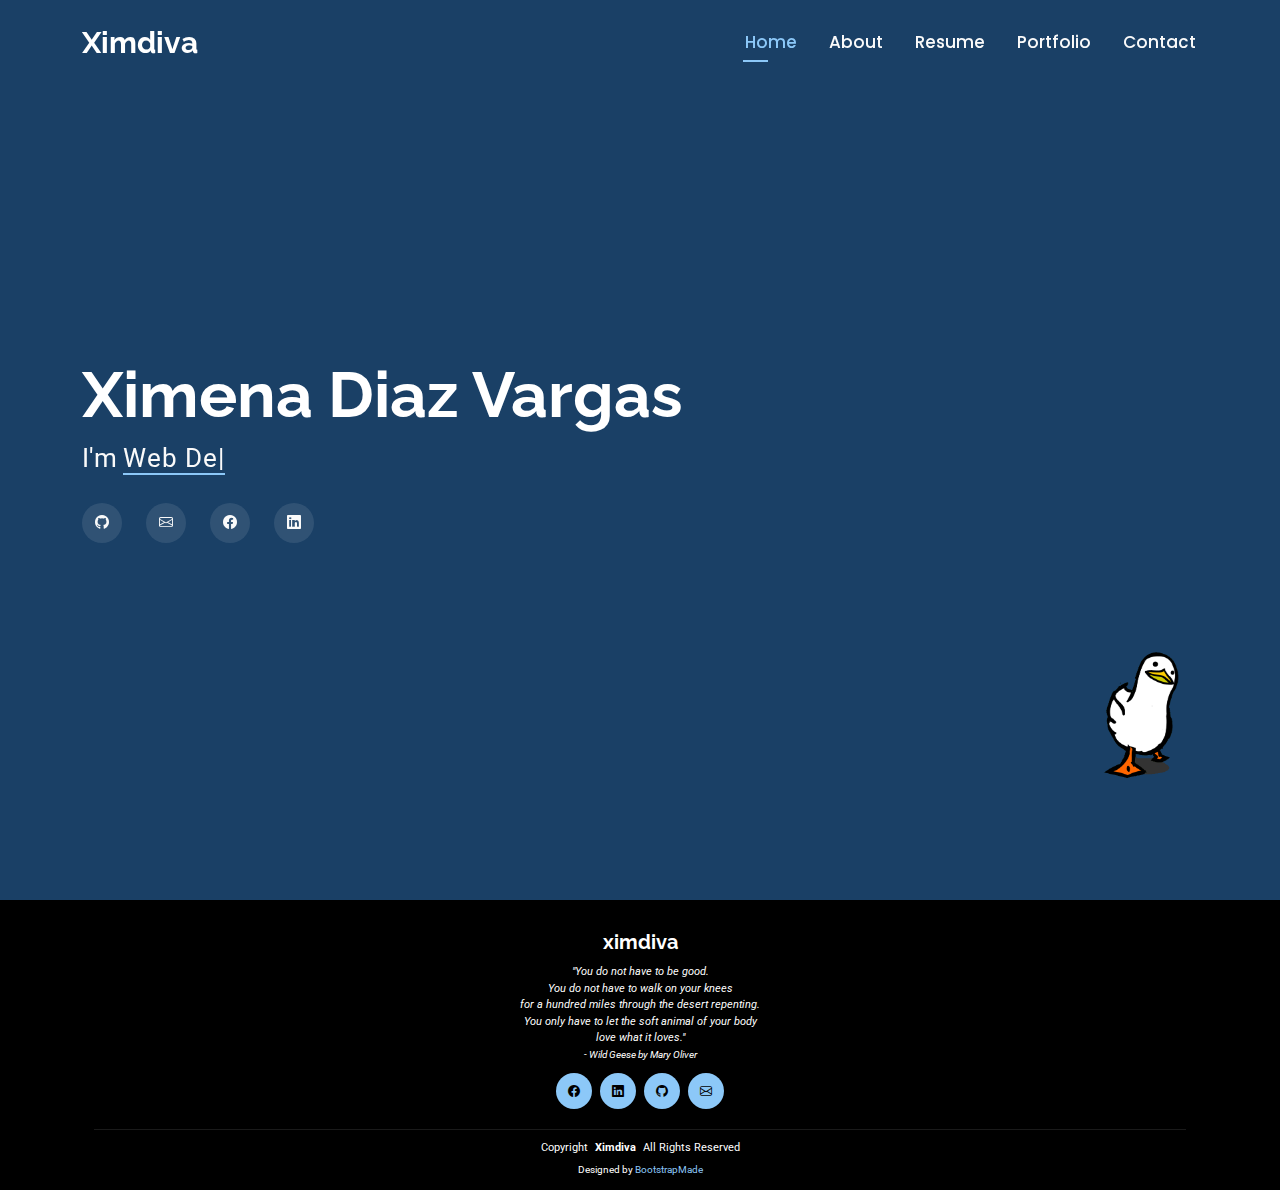
<file: index.html>
<!DOCTYPE html>
<html lang="en">

<head>
  <meta charset="utf-8">
  <meta content="width=device-width, initial-scale=1.0" name="viewport">
  <title>ximdiva</title>
  <meta name="description" content="">
  <meta name="keywords" content="">
  <!-- Favicons -->
  <link href="assets/img/favicon.png" rel="icon">
  <link href="assets/img/apple-touch-icon.png" rel="apple-touch-icon">

  <!-- Fonts -->
  <link href="https://fonts.googleapis.com" rel="preconnect">
  <link href="https://fonts.gstatic.com" rel="preconnect" crossorigin>
  <link href="https://fonts.googleapis.com/css2?family=Roboto:ital,wght@0,100;0,300;0,400;0,500;0,700;0,900;1,100;1,300;1,400;1,500;1,700;1,900&family=Poppins:ital,wght@0,100;0,200;0,300;0,400;0,500;0,600;0,700;0,800;0,900;1,100;1,200;1,300;1,400;1,500;1,600;1,700;1,800;1,900&family=Raleway:ital,wght@0,100;0,200;0,300;0,400;0,500;0,600;0,700;0,800;0,900;1,100;1,200;1,300;1,400;1,500;1,600;1,700;1,800;1,900&display=swap" rel="stylesheet">

  <!-- Vendor CSS Files -->
  <link href="assets/vendor/bootstrap/css/bootstrap.min.css" rel="stylesheet">
  <link href="assets/vendor/bootstrap-icons/bootstrap-icons.css" rel="stylesheet">
  <link href="assets/vendor/aos/aos.css" rel="stylesheet">
  <link href="assets/vendor/swiper/swiper-bundle.min.css" rel="stylesheet">
  <link href="assets/vendor/glightbox/css/glightbox.min.css" rel="stylesheet">

  <!-- Main CSS File -->
  <link href="assets/css/main.css" rel="stylesheet">

  <!-- =======================================================
  * Template Name: Personal
  * Template URL: https://bootstrapmade.com/personal-free-resume-bootstrap-template/
  * Updated: Aug 07 2024 with Bootstrap v5.3.3
  * Author: BootstrapMade.com
  * License: https://bootstrapmade.com/license/
  ======================================================== -->
</head>

<body class="index-page">


  <header id="header" class="header d-flex align-items-center fixed-top">
    <div class="container-fluid container-xl position-relative d-flex align-items-center justify-content-between">
      <a href="index.html" class="logo d-flex align-items-center">
        <!-- Uncomment the line below if you also wish to use an image logo -->
        <!-- <img src="assets/img/logo.png" alt=""> -->
        <h1 class="sitename">Ximdiva</h1>
      </a>
      <nav id="navmenu" class="navmenu">
        <ul>
          <li><a href="index.html" class="active">Home</a></li>
          <li><a href="about.html">About</a></li>
          <li><a href="resume.html">Resume</a></li>
          <li><a href="portfolio.html">Portfolio</a></li>
          <li><a href="contact.html">Contact</a></li>
        </ul>
        <i class="mobile-nav-toggle d-xl-none bi bi-list"></i>
      </nav>

    </div>
  </header>

  <main class="main">
  
    <!-- Hero Section -->
    <section id="hero" class="hero section">
      <div class="container" data-aos="zoom-out" data-aos-delay="100">
        <h2>Ximena Diaz Vargas</h2>
        <p>I'm <span class="typed" data-typed-items="Web Designer, App Designer, Front-End Developer"></span><span class="typed-cursor typed-cursor--blink"></span></p>
        <div class="social-links">
          <a href="https://github.com/ximenaDiazV" target="_blank" rel="noopener noreferrer"><i class="bi bi-github"></i></a>
          <a href="mailto:ximdiva@gmail.com" target="_blank" rel="noopener noreferrer"><i class="bi bi-envelope"></i></a>
          <a href="https://www.facebook.com/ximena.diazvargas/" target="_blank" rel="noopener noreferrer"><i class="bi bi-facebook"></i></a>
          <a href="https://www.linkedin.com/in/ximena-díaz-338a46295/" target="_blank" rel="noopener noreferrer"><i class="bi bi-linkedin"></i></a>
        </div>
      </div>
      
    </section><!-- /Hero Section -->
    <div class="background">
      <img src="assets\img\BABBA BOY.gif" alt="Patito" class="gif-background">
    </div>
  </main>
  <!-- Footer Section -->
  <footer id="footer" class="footer dark-background">
    <div class="container">
        <!-- Footer Content -->
        <h3 class="sitename">ximdiva</h3>
        <p>"You do not have to be good.<br>
        You do not have to walk on your knees<br>
        for a hundred miles through the desert repenting.<br>
        You only have to let the soft animal of your body<br>
        love what it loves."<br>
        <small>- Wild Geese by Mary Oliver</small></p>
        
        <!-- Social Links -->
        <div class="social-links d-flex justify-content-center">
            <a href="https://www.facebook.com/ximena.diazvargas/" target="_blank" rel="noopener noreferrer"><i class="bi bi-facebook"></i></a>
            <a href="https://www.linkedin.com/in/ximena-díaz-338a46295/" target="_blank" rel="noopener noreferrer"><i class="bi bi-linkedin"></i></a>
            <a href="https://github.com/ximenaDiazV" target="_blank" rel="noopener noreferrer"><i class="bi bi-github"></i></a>
            <a href="mailto:ximdiva@gmail.com" target="_blank" rel="noopener noreferrer"><i class="bi bi-envelope"></i></a>
        </div>
        
        <!-- Footer Bottom -->
        <div class="container">
            <div class="copyright">
                <span>Copyright</span> <strong class="px-1 sitename">Ximdiva</strong> <span>All Rights Reserved</span>
            </div>
            <div class="credits">
                <!-- All the links in the footer should remain intact. -->
                <!-- You can delete the links only if you've purchased the pro version. -->
                <!-- Licensing information: https://bootstrapmade.com/license/ -->
                <!-- Purchase the pro version with working PHP/AJAX contact form: [buy-url] -->
                Designed by <a href="https://bootstrapmade.com/">BootstrapMade</a>
            </div>
        </div>
    </div>
  </footer>

  <!-- Scroll Top -->
  <a href="#" id="scroll-top" class="scroll-top d-flex align-items-center justify-content-center"><i class="bi bi-arrow-up-short"></i></a>

  <!-- Preloader -->
  <div id="preloader"></div>

  <!-- Vendor JS Files -->
  <script src="assets/vendor/bootstrap/js/bootstrap.bundle.min.js"></script>
  <script src="assets/vendor/php-email-form/validate.js"></script>
  <script src="assets/vendor/aos/aos.js"></script>
  <script src="assets/vendor/typed.js/typed.umd.js"></script>
  <script src="assets/vendor/purecounter/purecounter_vanilla.js"></script>
  <script src="assets/vendor/waypoints/noframework.waypoints.js"></script>
  <script src="assets/vendor/swiper/swiper-bundle.min.js"></script>
  <script src="assets/vendor/glightbox/js/glightbox.min.js"></script>
  <script src="assets/vendor/imagesloaded/imagesloaded.pkgd.min.js"></script>
  <script src="assets/vendor/isotope-layout/isotope.pkgd.min.js"></script>

  <!-- Main JS File -->
  <script src="assets/js/main.js"></script>

</body>

</html>
</file>
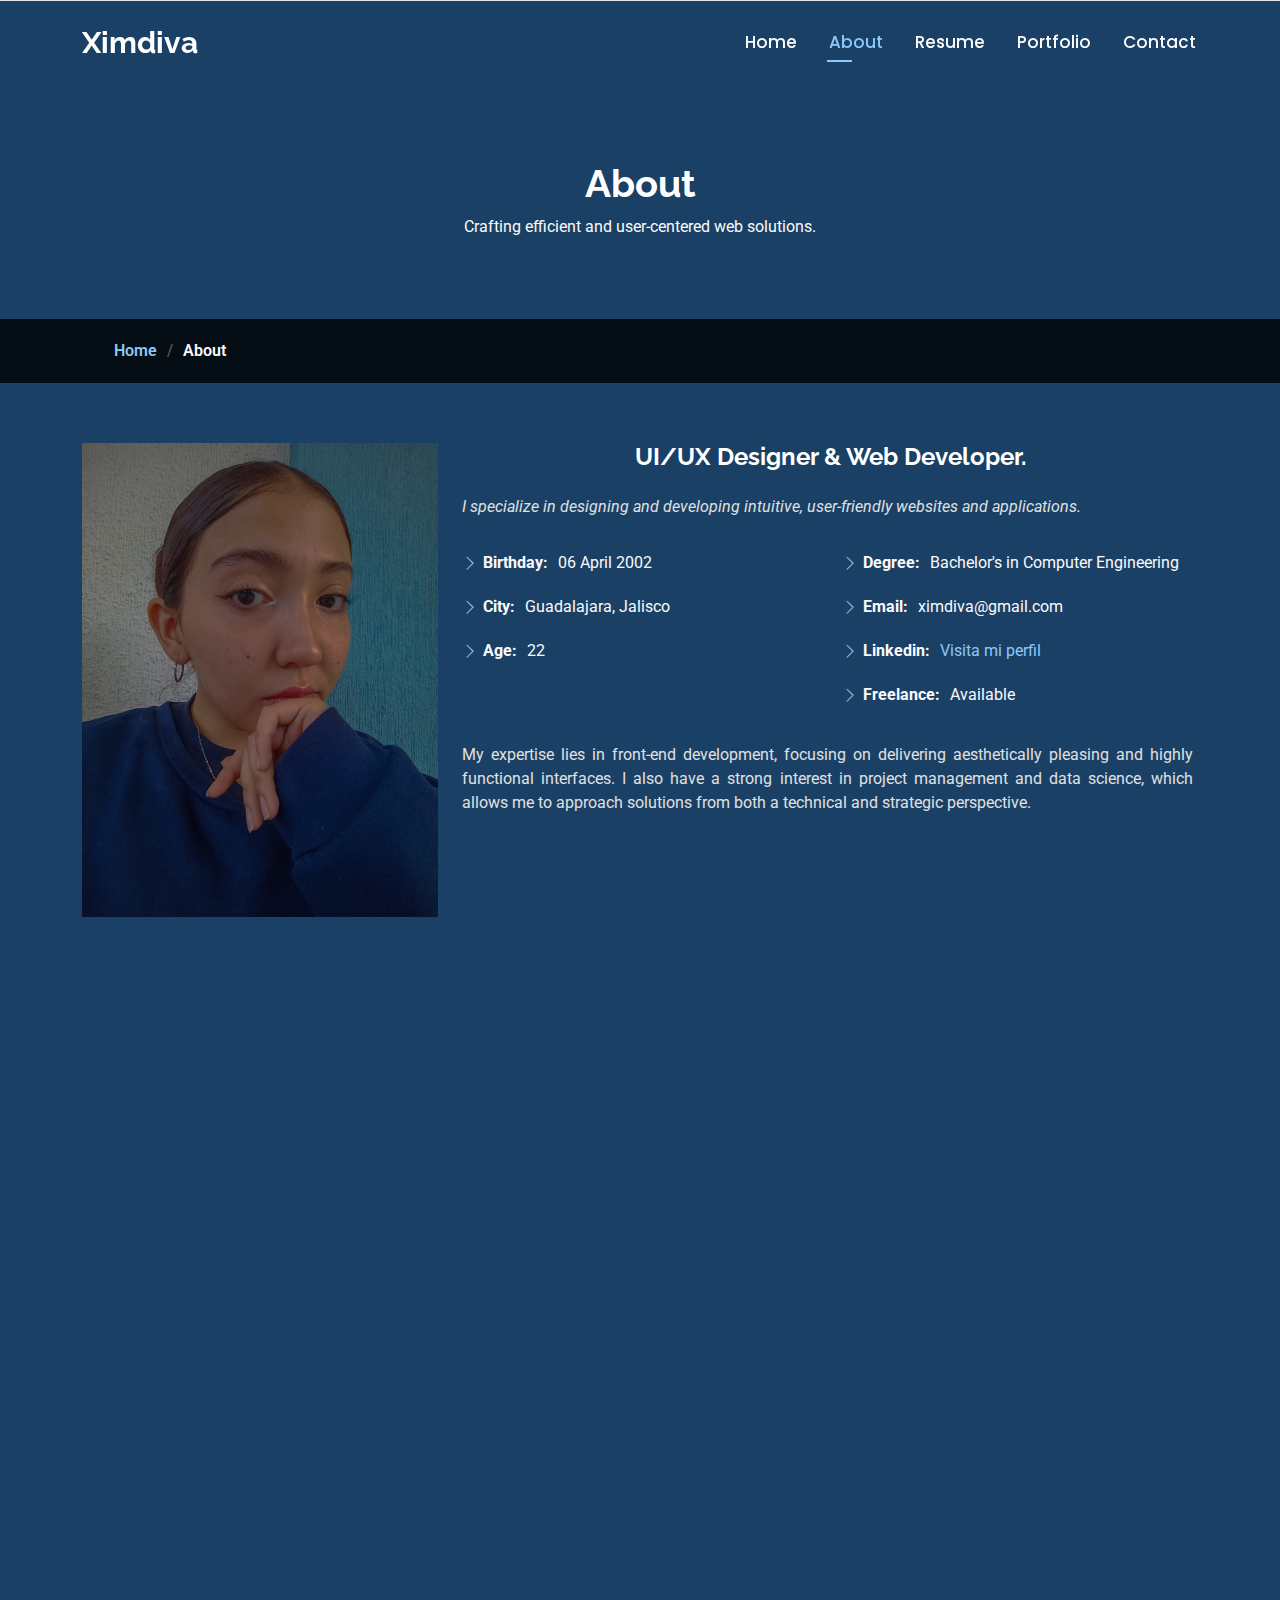
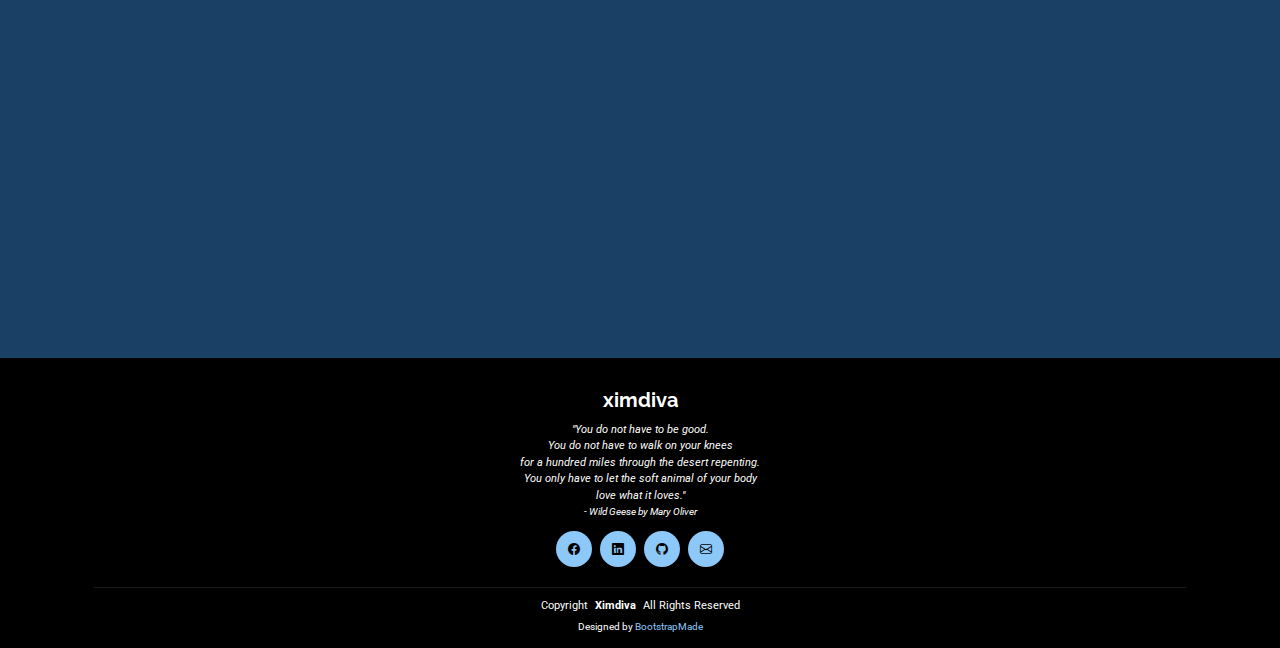
<file: about.html>
<!DOCTYPE html>
<html lang="en">

<head>
  <meta charset="utf-8">
  <meta content="width=device-width, initial-scale=1.0" name="viewport">
  <title>ximdiva</title>
  <meta name="description" content="">
  <meta name="keywords" content="">

  <!-- Favicons -->
  <link href="assets/img/favicon.png" rel="icon">
  <link href="assets/img/apple-touch-icon.png" rel="apple-touch-icon">

  <!-- Fonts -->
  <link href="https://fonts.googleapis.com" rel="preconnect">
  <link href="https://fonts.gstatic.com" rel="preconnect" crossorigin>
  <link href="https://fonts.googleapis.com/css2?family=Roboto:ital,wght@0,100;0,300;0,400;0,500;0,700;0,900;1,100;1,300;1,400;1,500;1,700;1,900&family=Poppins:ital,wght@0,100;0,200;0,300;0,400;0,500;0,600;0,700;0,800;0,900;1,100;1,200;1,300;1,400;1,500;1,600;1,700;1,800;1,900&family=Raleway:ital,wght@0,100;0,200;0,300;0,400;0,500;0,600;0,700;0,800;0,900;1,100;1,200;1,300;1,400;1,500;1,600;1,700;1,800;1,900&display=swap" rel="stylesheet">

  <!-- Vendor CSS Files -->
  <link href="assets/vendor/bootstrap/css/bootstrap.min.css" rel="stylesheet">
  <link href="assets/vendor/bootstrap-icons/bootstrap-icons.css" rel="stylesheet">
  <link href="assets/vendor/aos/aos.css" rel="stylesheet">
  <link href="assets/vendor/swiper/swiper-bundle.min.css" rel="stylesheet">
  <link href="assets/vendor/glightbox/css/glightbox.min.css" rel="stylesheet">

  <!-- Main CSS File -->
  <link href="assets/css/main.css" rel="stylesheet">

  <!-- =======================================================
  * Template Name: Personal
  * Template URL: https://bootstrapmade.com/personal-free-resume-bootstrap-template/
  * Updated: Aug 07 2024 with Bootstrap v5.3.3
  * Author: BootstrapMade.com
  * License: https://bootstrapmade.com/license/
  ======================================================== -->
</head>

<body class="about-page">

  <header id="header" class="header d-flex align-items-center fixed-top">
    <div class="container-fluid container-xl position-relative d-flex align-items-center justify-content-between">

      <a href="index.html" class="logo d-flex align-items-center">
        <!-- Uncomment the line below if you also wish to use an image logo -->
        <!-- <img src="assets/img/logo.png" alt=""> -->
        <h1 class="sitename">Ximdiva</h1>
      </a>

      <nav id="navmenu" class="navmenu">
        <ul>
          <li><a href="index.html">Home</a></li>
          <li><a href="about.html" class="active">About</a></li>
          <li><a href="resume.html">Resume</a></li>
          <li><a href="portfolio.html">Portfolio</a></li>
          <li><a href="contact.html">Contact</a></li>
        </ul>
        <i class="mobile-nav-toggle d-xl-none bi bi-list"></i>
      </nav>

    </div>
  </header>

  <main class="main">

    <!-- Page Title -->
    <div class="page-title" data-aos="fade">
      <div class="heading">
        <div class="container">
          <div class="row d-flex justify-content-center text-center">
            <div class="col-lg-8">
              <h1>About</h1>
              <p class="mb-0">Crafting efficient and user-centered web solutions.</p>
            </div>
          </div>
        </div>
      </div>
      <nav class="breadcrumbs">
        <div class="container">
          <ol>
            <li><a href="index.html">Home</a></li>
            <li class="current">About</li>
          </ol>
        </div>
      </nav>
    </div><!-- End Page Title -->

    <!-- About Section -->
    <section id="about" class="about section">

      <div class="container" data-aos="fade-up" data-aos-delay="100">

        <div class="row gy-4 justify-content-center">
          <div class="col-lg-4">
            <img src="assets/img/profile-img2.jpeg" class="img-fluid" alt="">
          </div>
          <div class="col-lg-8 content">
            <h2>UI/UX Designer &amp; Web Developer.</h2>
            <p class="fst-italic py-3">
              I specialize in designing and developing intuitive, user-friendly websites and applications.
            </p>
            <div class="row">
              <div class="col-lg-6">
                <ul>
                  <li><i class="bi bi-chevron-right"></i> <strong>Birthday:</strong> <span>06 April 2002</span></li>
                  <li><i class="bi bi-chevron-right"></i> <strong>City:</strong> <span>Guadalajara, Jalisco</span></li>
                  <li><i class="bi bi-chevron-right"></i> <strong>Age:</strong> <span>22</span></li>
                </ul>
              </div>
              <div class="col-lg-6">
                <ul>
                 
                  <li><i class="bi bi-chevron-right"></i> <strong>Degree:</strong> <span>Bachelor's in Computer Engineering</span></li>
                  <li><i class="bi bi-chevron-right"></i> <strong>Email:</strong> <span>ximdiva@gmail.com</span></li>
                  <li><i class="bi bi-chevron-right"></i> <strong>Linkedin:</strong> <a href="https://www.linkedin.com/in/ximena-díaz-338a46295/" target="_blank" rel="noopener noreferrer"> Visita mi perfil</a></li>
                  <li><i class="bi bi-chevron-right"></i> <strong>Freelance:</strong> <span>Available</span></li>
                </ul>
              </div>
            </div>
            <p class="py-3">
              My expertise lies in front-end development, focusing on delivering aesthetically pleasing and highly functional interfaces. I also have a strong interest in project management and data science, which allows me to approach solutions from both a technical and strategic perspective.
            </p>
          </div>
        </div>

      </div>

    </section><!-- /About Section -->

    <!-- Skills Section -->
    <section id="skills" class="skills section">

      <!-- Section Title -->
      <div class="container section-title" data-aos="fade-up">
        <h2>Skills</h2>
        <div><span>My</span> <span class="description-title">Skills</span></div>
      </div><!-- End Section Title -->

      <div class="container" data-aos="fade-up" data-aos-delay="100">

        <div class="row skills-content skills-animation">

          <div class="col-lg-6">

            <div class="progress">
              <span class="skill"><span>React Native & Expo</span> <i class="val">80%</i></span>
              <div class="progress-bar-wrap">
                <div class="progress-bar" role="progressbar" aria-valuenow="80" aria-valuemin="0" aria-valuemax="100"></div>
              </div>
            </div><!-- End Skills Item -->
    
            <div class="progress">
              <span class="skill"><span>React</span> <i class="val">80%</i></span>
              <div class="progress-bar-wrap">
                <div class="progress-bar" role="progressbar" aria-valuenow="80" aria-valuemin="0" aria-valuemax="100"></div>
              </div>
            </div><!-- End Skills Item -->
    
            <div class="progress">
              <span class="skill"><span>CSS</span> <i class="val">75%</i></span>
              <div class="progress-bar-wrap">
                <div class="progress-bar" role="progressbar" aria-valuenow="75" aria-valuemin="0" aria-valuemax="100"></div>
              </div>
            </div><!-- End Skills Item -->

            <div class="progress">
              <span class="skill"><span>Figma</span> <i class="val">85%</i></span>
              <div class="progress-bar-wrap">
                <div class="progress-bar" role="progressbar" aria-valuenow="85" aria-valuemin="0" aria-valuemax="100"></div>
              </div>
            </div><!-- End Skills Item -->

          </div>
    
          <div class="col-lg-6">
    
            <div class="progress">
              <span class="skill"><span>HTML</span> <i class="val">75%</i></span>
              <div class="progress-bar-wrap">
                <div class="progress-bar" role="progressbar" aria-valuenow="75" aria-valuemin="0" aria-valuemax="100"></div>
              </div>
            </div><!-- End Skills Item -->
    
            <div class="progress">
              <span class="skill"><span>JavaScript</span> <i class="val">75%</i></span>
              <div class="progress-bar-wrap">
                <div class="progress-bar" role="progressbar" aria-valuenow="75" aria-valuemin="0" aria-valuemax="100"></div>
              </div>
            </div><!-- End Skills Item -->
    
            <div class="progress">
              <span class="skill"><span>Python</span> <i class="val">90%</i></span>
              <div class="progress-bar-wrap">
                <div class="progress-bar" role="progressbar" aria-valuenow="90" aria-valuemin="0" aria-valuemax="100"></div>
              </div>
            </div><!-- End Skills Item -->
    
            <div class="progress">
              <span class="skill"><span>Rasa</span> <i class="val">90%</i></span>
              <div class="progress-bar-wrap">
                <div class="progress-bar" role="progressbar" aria-valuenow="90" aria-valuemin="0" aria-valuemax="100"></div>
              </div>
            </div><!-- End Skills Item -->
    
          </div>
    
        </div>
    
      </div>
    
    </section><!-- /Skills Section -->

    <!-- Interests Section -->
    <section id="interests" class="interests section">

      <!-- Section Title -->
      <div class="container section-title" data-aos="fade-up">
        <h2>Interests</h2>
        <div><span>I'm</span> <span class="description-title">interested in</span></div>
      </div><!-- End Section Title -->

      <div class="container">

        <div class="row gy-4">

          <!-- Feature Item: Mobile & Web Development -->
          <div class="col-lg-3 col-md-4" data-aos="fade-up" data-aos-delay="100">
            <div class="features-item">
              <i class="bi bi-app" style="color: #ffbb2c;"></i>
              <h3><a href="" class="stretched-link">Mobile & Web Development</a></h3>
            </div>
          </div><!-- End Feature Item -->

          <!-- Feature Item: Design & Prototyping -->
          <div class="col-lg-3 col-md-4" data-aos="fade-up" data-aos-delay="200">
            <div class="features-item">
              <i class="bi bi-paint-bucket" style="color: #5578ff;"></i>
              <h3><a href="" class="stretched-link">Design & Prototyping</a></h3>
            </div>
          </div><!-- End Feature Item -->

          <!-- Feature Item: Project Management -->
          <div class="col-lg-3 col-md-4" data-aos="fade-up" data-aos-delay="300">
            <div class="features-item">
              <i class="bi bi-briefcase" style="color: #e80368;"></i>
              <h3><a href="" class="stretched-link">Project Management</a></h3>
            </div>
          </div><!-- End Feature Item -->

          <!-- Feature Item: Data Science -->
          <div class="col-lg-3 col-md-4" data-aos="fade-up" data-aos-delay="400">
            <div class="features-item">
              <i class="bi bi-bar-chart" style="color: #e361ff;"></i>
              <h3><a href="" class="stretched-link">Data Science</a></h3>
            </div>
          </div><!-- End Feature Item -->

          <!-- Feature Item: Machine Learning -->
          <div class="col-lg-3 col-md-4" data-aos="fade-up" data-aos-delay="500">
            <div class="features-item">
              <i class="bi bi-robot" style="color: #5a68d1;"></i>
              <h3><a href="" class="stretched-link">Machine Learning</a></h3>
            </div>
          </div><!-- End Feature Item -->

          <!-- Feature Item: Research -->
          <div class="col-lg-3 col-md-4" data-aos="fade-up" data-aos-delay="500">
            <div class="features-item">
              <i class="bi bi-search" style="color: #47aeff;"></i>
              <h3><a href="" class="stretched-link">Research</a></h3>
            </div>
          </div><!-- End Feature Item -->

          <!-- Feature Item: Planning -->
          <div class="col-lg-3 col-md-4" data-aos="fade-up" data-aos-delay="600">
            <div class="features-item">
              <i class="bi bi-calendar" style="color: #ffa76e;"></i>
              <h3><a href="" class="stretched-link">Planning</a></h3>
            </div>
          </div><!-- End Feature Item -->

          <!-- Feature Item: User Experience (UX) Design -->
          <div class="col-lg-3 col-md-4" data-aos="fade-up" data-aos-delay="600">
            <div class="features-item">
              <i class="bi bi-eye" style="color: #47aeff;"></i>
              <h3><a href="" class="stretched-link">User Experience (UX) Design</a></h3>
            </div>
          </div><!-- End Feature Item -->

          <!-- Feature Item: Debugging & Troubleshooting -->
          <div class="col-lg-3 col-md-4" data-aos="fade-up" data-aos-delay="700">
            <div class="features-item">
              <i class="bi bi-tools" style="color: #ffa76e;"></i>
              <h3><a href="" class="stretched-link">Debugging & Troubleshooting</a></h3>
            </div>
          </div><!-- End Feature Item -->

        </div>

      </div>

    </section><!-- /Interests Section -->


  
  </main>

  <!-- Footer Section -->
  <footer id="footer" class="footer dark-background">
    <div class="container">
        <!-- Footer Content -->
        <h3 class="sitename">ximdiva</h3>
        <p>"You do not have to be good.<br>
        You do not have to walk on your knees<br>
        for a hundred miles through the desert repenting.<br>
        You only have to let the soft animal of your body<br>
        love what it loves."<br>
        <small>- Wild Geese by Mary Oliver</small></p>
        
        <!-- Social Links -->
        <div class="social-links d-flex justify-content-center">
          <a href="https://www.facebook.com/ximena.diazvargas/" target="_blank" rel="noopener noreferrer"><i class="bi bi-facebook"></i></a>
          <a href="https://www.linkedin.com/in/ximena-díaz-338a46295/" target="_blank" rel="noopener noreferrer"><i class="bi bi-linkedin"></i></a>
          <a href="https://github.com/ximenaDiazV" target="_blank" rel="noopener noreferrer"><i class="bi bi-github"></i></a>
          <a href="mailto:ximdiva@gmail.com" target="_blank" rel="noopener noreferrer"><i class="bi bi-envelope"></i></a>
        </div>
        
        <!-- Footer Bottom -->
        <div class="container">
            <div class="copyright">
                <span>Copyright</span> <strong class="px-1 sitename">Ximdiva</strong> <span>All Rights Reserved</span>
            </div>
            <div class="credits">
                <!-- All the links in the footer should remain intact. -->
                <!-- You can delete the links only if you've purchased the pro version. -->
                <!-- Licensing information: https://bootstrapmade.com/license/ -->
                <!-- Purchase the pro version with working PHP/AJAX contact form: [buy-url] -->
                Designed by <a href="https://bootstrapmade.com/">BootstrapMade</a>
            </div>
        </div>
    </div>
  </footer>

  <!-- Scroll Top -->
  <a href="#" id="scroll-top" class="scroll-top d-flex align-items-center justify-content-center"><i class="bi bi-arrow-up-short"></i></a>

  <!-- Preloader -->
  <div id="preloader"></div>

  <!-- Vendor JS Files -->
  <script src="assets/vendor/bootstrap/js/bootstrap.bundle.min.js"></script>
  <script src="assets/vendor/php-email-form/validate.js"></script>
  <script src="assets/vendor/aos/aos.js"></script>
  <script src="assets/vendor/typed.js/typed.umd.js"></script>
  <script src="assets/vendor/purecounter/purecounter_vanilla.js"></script>
  <script src="assets/vendor/waypoints/noframework.waypoints.js"></script>
  <script src="assets/vendor/swiper/swiper-bundle.min.js"></script>
  <script src="assets/vendor/glightbox/js/glightbox.min.js"></script>
  <script src="assets/vendor/imagesloaded/imagesloaded.pkgd.min.js"></script>
  <script src="assets/vendor/isotope-layout/isotope.pkgd.min.js"></script>

  <!-- Main JS File -->
  <script src="assets/js/main.js"></script>

</body>

</html>
</file>
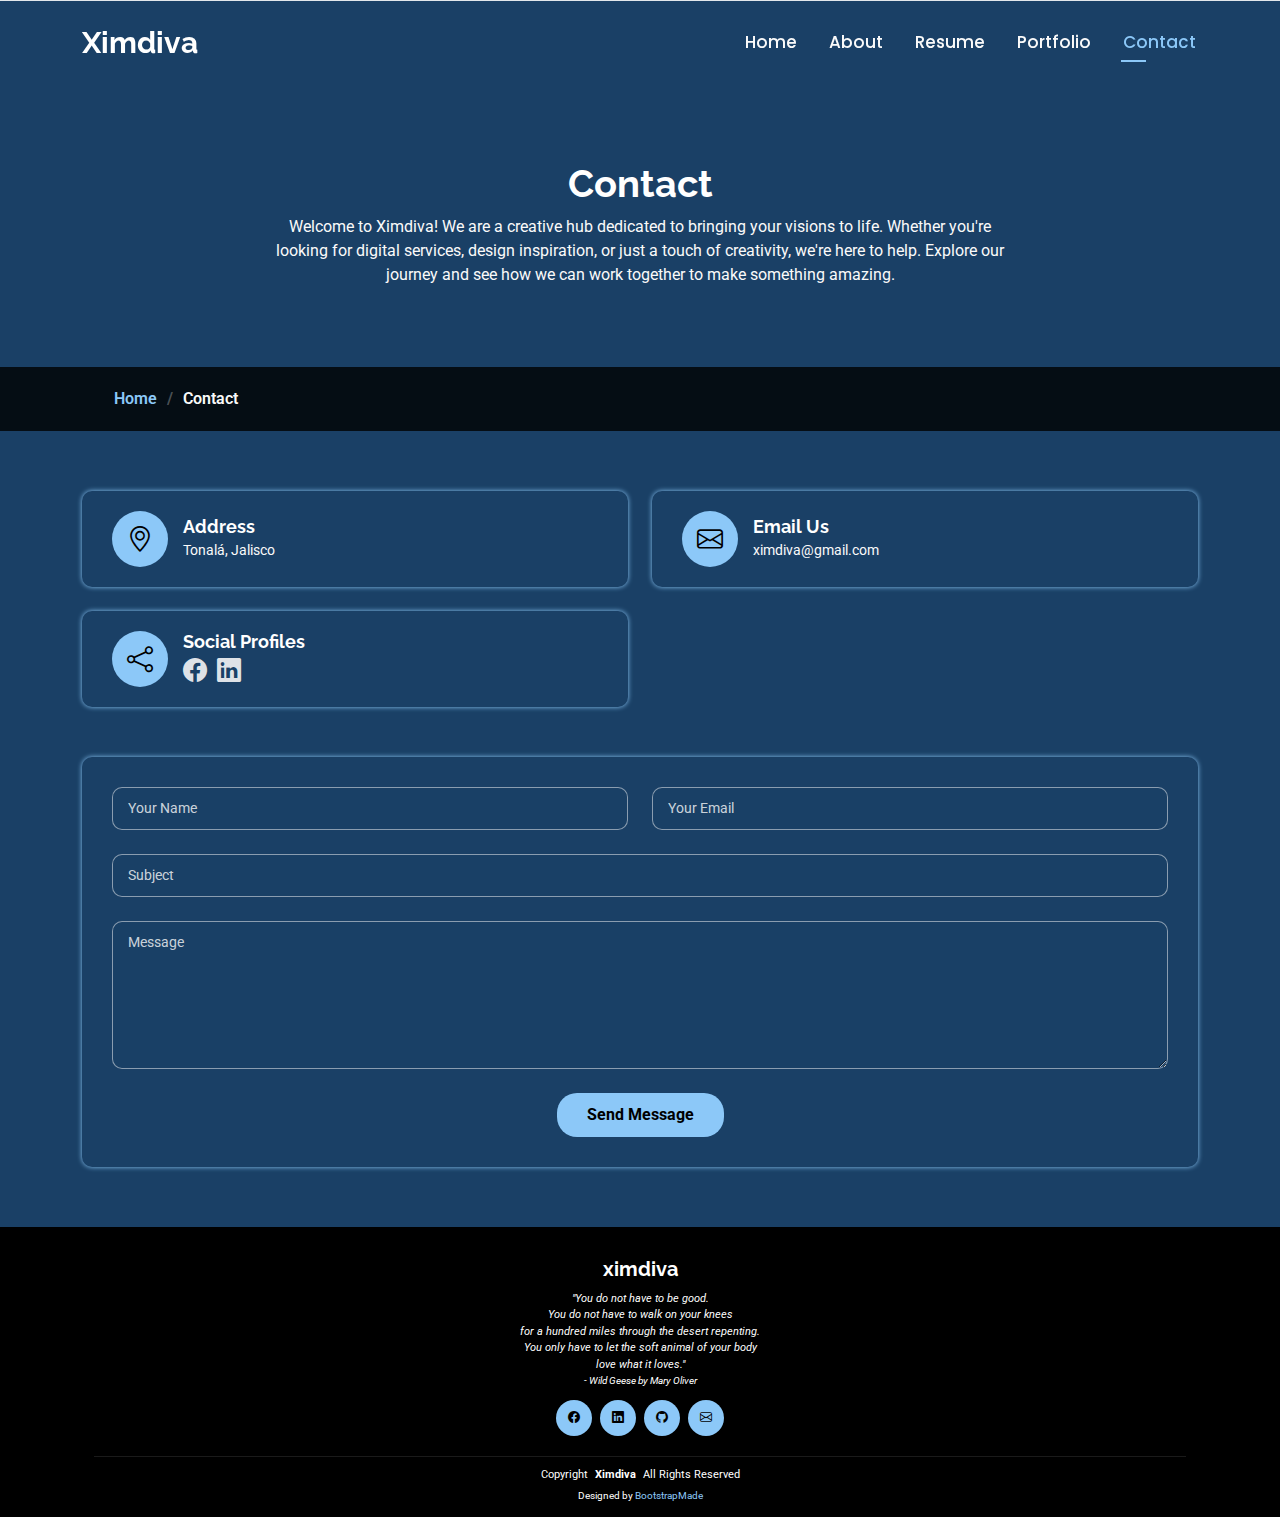
<file: contact.html>
<!DOCTYPE html>
<html lang="en">

<head>
  <meta charset="utf-8">
  <meta content="width=device-width, initial-scale=1.0" name="viewport">
  <title>ximdiva</title>
  <meta name="description" content="">
  <meta name="keywords" content="">

  <!-- Favicons -->
  <link href="assets/img/favicon.png" rel="icon">
  <link href="assets/img/apple-touch-icon.png" rel="apple-touch-icon">

  <!-- Fonts -->
  <link href="https://fonts.googleapis.com" rel="preconnect">
  <link href="https://fonts.gstatic.com" rel="preconnect" crossorigin>
  <link href="https://fonts.googleapis.com/css2?family=Roboto:ital,wght@0,100;0,300;0,400;0,500;0,700;0,900;1,100;1,300;1,400;1,500;1,700;1,900&family=Poppins:ital,wght@0,100;0,200;0,300;0,400;0,500;0,600;0,700;0,800;0,900;1,100;1,200;1,300;1,400;1,500;1,600;1,700;1,800;1,900&family=Raleway:ital,wght@0,100;0,200;0,300;0,400;0,500;0,600;0,700;0,800;0,900;1,100;1,200;1,300;1,400;1,500;1,600;1,700;1,800;1,900&display=swap" rel="stylesheet">

  <!-- Vendor CSS Files -->
  <link href="assets/vendor/bootstrap/css/bootstrap.min.css" rel="stylesheet">
  <link href="assets/vendor/bootstrap-icons/bootstrap-icons.css" rel="stylesheet">
  <link href="assets/vendor/aos/aos.css" rel="stylesheet">
  <link href="assets/vendor/swiper/swiper-bundle.min.css" rel="stylesheet">
  <link href="assets/vendor/glightbox/css/glightbox.min.css" rel="stylesheet">

  <!-- Main CSS File -->
  <link href="assets/css/main.css" rel="stylesheet">

  <!-- =======================================================
  * Template Name: Personal
  * Template URL: https://bootstrapmade.com/personal-free-resume-bootstrap-template/
  * Updated: Aug 07 2024 with Bootstrap v5.3.3
  * Author: BootstrapMade.com
  * License: https://bootstrapmade.com/license/
  ======================================================== -->
</head>

<body class="contact-page">

  <header id="header" class="header d-flex align-items-center fixed-top">
    <div class="container-fluid container-xl position-relative d-flex align-items-center justify-content-between">

      <a href="index.html" class="logo d-flex align-items-center">
        <!-- Uncomment the line below if you also wish to use an image logo -->
        <!-- <img src="assets/img/logo.png" alt=""> -->
        <h1 class="sitename">Ximdiva</h1>
      </a>

      <nav id="navmenu" class="navmenu">
        <ul>
          <li><a href="index.html">Home</a></li>
          <li><a href="about.html">About</a></li>
          <li><a href="resume.html">Resume</a></li>
          <li><a href="portfolio.html">Portfolio</a></li>
          <li><a href="contact.html" class="active">Contact</a></li>
        </ul>
        <i class="mobile-nav-toggle d-xl-none bi bi-list"></i>
      </nav>

    </div>
  </header>

  <main class="main">

    <!-- Page Title -->
    <div class="page-title" data-aos="fade">
      <div class="heading">
        <div class="container">
          <div class="row d-flex justify-content-center text-center">
            <div class="col-lg-8">
              <h1>Contact</h1>
              <p class="mb-0">Welcome to Ximdiva! We are a creative hub dedicated to bringing your visions to life. Whether you're looking for digital services, design inspiration, or just a touch of creativity, we're here to help. Explore our journey and see how we can work together to make something amazing.</p>
            </div>
          </div>
        </div>
      </div>
      <nav class="breadcrumbs">
        <div class="container">
          <ol>
            <li><a href="index.html">Home</a></li>
            <li class="current">Contact</li>
          </ol>
        </div>
      </nav>
    </div><!-- End Page Title -->

    <!-- Contact Section -->
    <section id="contact" class="contact section">

      <div class="container" data-aos="fade-up" data-aos-delay="100">

        <div class="row gy-4">

          <div class="col-md-6">
            <div class="info-item d-flex align-items-center" data-aos="fade-up" data-aos-delay="200">
              <i class="icon bi bi-geo-alt flex-shrink-0"></i>
              <div>
                <h3>Address</h3>
                <p>Tonalá, Jalisco</p>
              </div>
            </div>
          </div><!-- End Info Item -->

          <div class="col-md-6">
            <div class="info-item d-flex align-items-center" data-aos="fade-up" data-aos-delay="400">
              <i class="icon bi bi-envelope flex-shrink-0"></i>
              <div>
                <h3>Email Us</h3>
                <p>ximdiva@gmail.com</p>
              </div>
            </div>
          </div><!-- End Info Item -->

          <div class="col-md-6">
            <div class="info-item d-flex align-items-center" data-aos="fade-up" data-aos-delay="500">
              <i class="icon bi bi-share flex-shrink-0"></i>
              <div>
                <h3>Social Profiles</h3>
                <div class="social-links">
                  <a href="https://www.facebook.com/ximena.diazvargas/" target="_blank" rel="noopener noreferrer"><i class="bi bi-facebook"></i></a>
                  <a href="https://www.linkedin.com/in/ximena-díaz-338a46295/" target="_blank" rel="noopener noreferrer"><i class="bi bi-linkedin"></i></a>
                </div>
              </div>
            </div>
          </div><!-- End Info Item -->

        </div>

        <form action="forms/contact.php" method="post" class="php-email-form" data-aos="fade-up" data-aos-delay="600">
          <div class="row gy-4">

            <div class="col-md-6">
              <input type="text" name="name" class="form-control" placeholder="Your Name" required="">
            </div>

            <div class="col-md-6 ">
              <input type="email" class="form-control" name="email" placeholder="Your Email" required="">
            </div>

            <div class="col-md-12">
              <input type="text" class="form-control" name="subject" placeholder="Subject" required="">
            </div>

            <div class="col-md-12">
              <textarea class="form-control" name="message" rows="6" placeholder="Message" required=""></textarea>
            </div>

            <div class="col-md-12 text-center">
              <div class="loading">Loading</div>
              <div class="error-message"></div>
              <div class="sent-message">Your message has been sent. Thank you!</div>

              <button type="submit">Send Message</button>
            </div>

          </div>
        </form><!-- End Contact Form -->

      </div>

    </section><!-- /Contact Section -->

  </main>

  <!-- Footer Section -->
  <footer id="footer" class="footer dark-background">
    <div class="container">
        <!-- Footer Content -->
        <h3 class="sitename">ximdiva</h3>
        <p>"You do not have to be good.<br>
        You do not have to walk on your knees<br>
        for a hundred miles through the desert repenting.<br>
        You only have to let the soft animal of your body<br>
        love what it loves."<br>
        <small>- Wild Geese by Mary Oliver</small></p>
        
        <!-- Social Links -->
        <div class="social-links d-flex justify-content-center">
          <a href="https://www.facebook.com/ximena.diazvargas/" target="_blank" rel="noopener noreferrer"><i class="bi bi-facebook"></i></a>
          <a href="https://www.linkedin.com/in/ximena-díaz-338a46295/" target="_blank" rel="noopener noreferrer"><i class="bi bi-linkedin"></i></a>
          <a href="https://github.com/ximenaDiazV" target="_blank" rel="noopener noreferrer"><i class="bi bi-github"></i></a>
          <a href="mailto:ximdiva@gmail.com" target="_blank" rel="noopener noreferrer"><i class="bi bi-envelope"></i></a>
        </div>
        
        <!-- Footer Bottom -->
        <div class="container">
            <div class="copyright">
                <span>Copyright</span> <strong class="px-1 sitename">Ximdiva</strong> <span>All Rights Reserved</span>
            </div>
            <div class="credits">
                <!-- All the links in the footer should remain intact. -->
                <!-- You can delete the links only if you've purchased the pro version. -->
                <!-- Licensing information: https://bootstrapmade.com/license/ -->
                <!-- Purchase the pro version with working PHP/AJAX contact form: [buy-url] -->
                Designed by <a href="https://bootstrapmade.com/">BootstrapMade</a>
            </div>
        </div>
    </div>
  </footer>

  <!-- Scroll Top -->
  <a href="#" id="scroll-top" class="scroll-top d-flex align-items-center justify-content-center"><i class="bi bi-arrow-up-short"></i></a>

  <!-- Preloader -->
  <div id="preloader"></div>

  <!-- Vendor JS Files -->
  <script src="assets/vendor/bootstrap/js/bootstrap.bundle.min.js"></script>
  <script src="assets/vendor/php-email-form/validate.js"></script>
  <script src="assets/vendor/aos/aos.js"></script>
  <script src="assets/vendor/typed.js/typed.umd.js"></script>
  <script src="assets/vendor/purecounter/purecounter_vanilla.js"></script>
  <script src="assets/vendor/waypoints/noframework.waypoints.js"></script>
  <script src="assets/vendor/swiper/swiper-bundle.min.js"></script>
  <script src="assets/vendor/glightbox/js/glightbox.min.js"></script>
  <script src="assets/vendor/imagesloaded/imagesloaded.pkgd.min.js"></script>
  <script src="assets/vendor/isotope-layout/isotope.pkgd.min.js"></script>

  <!-- Main JS File -->
  <script src="assets/js/main.js"></script>

</body>

</html>
</file>
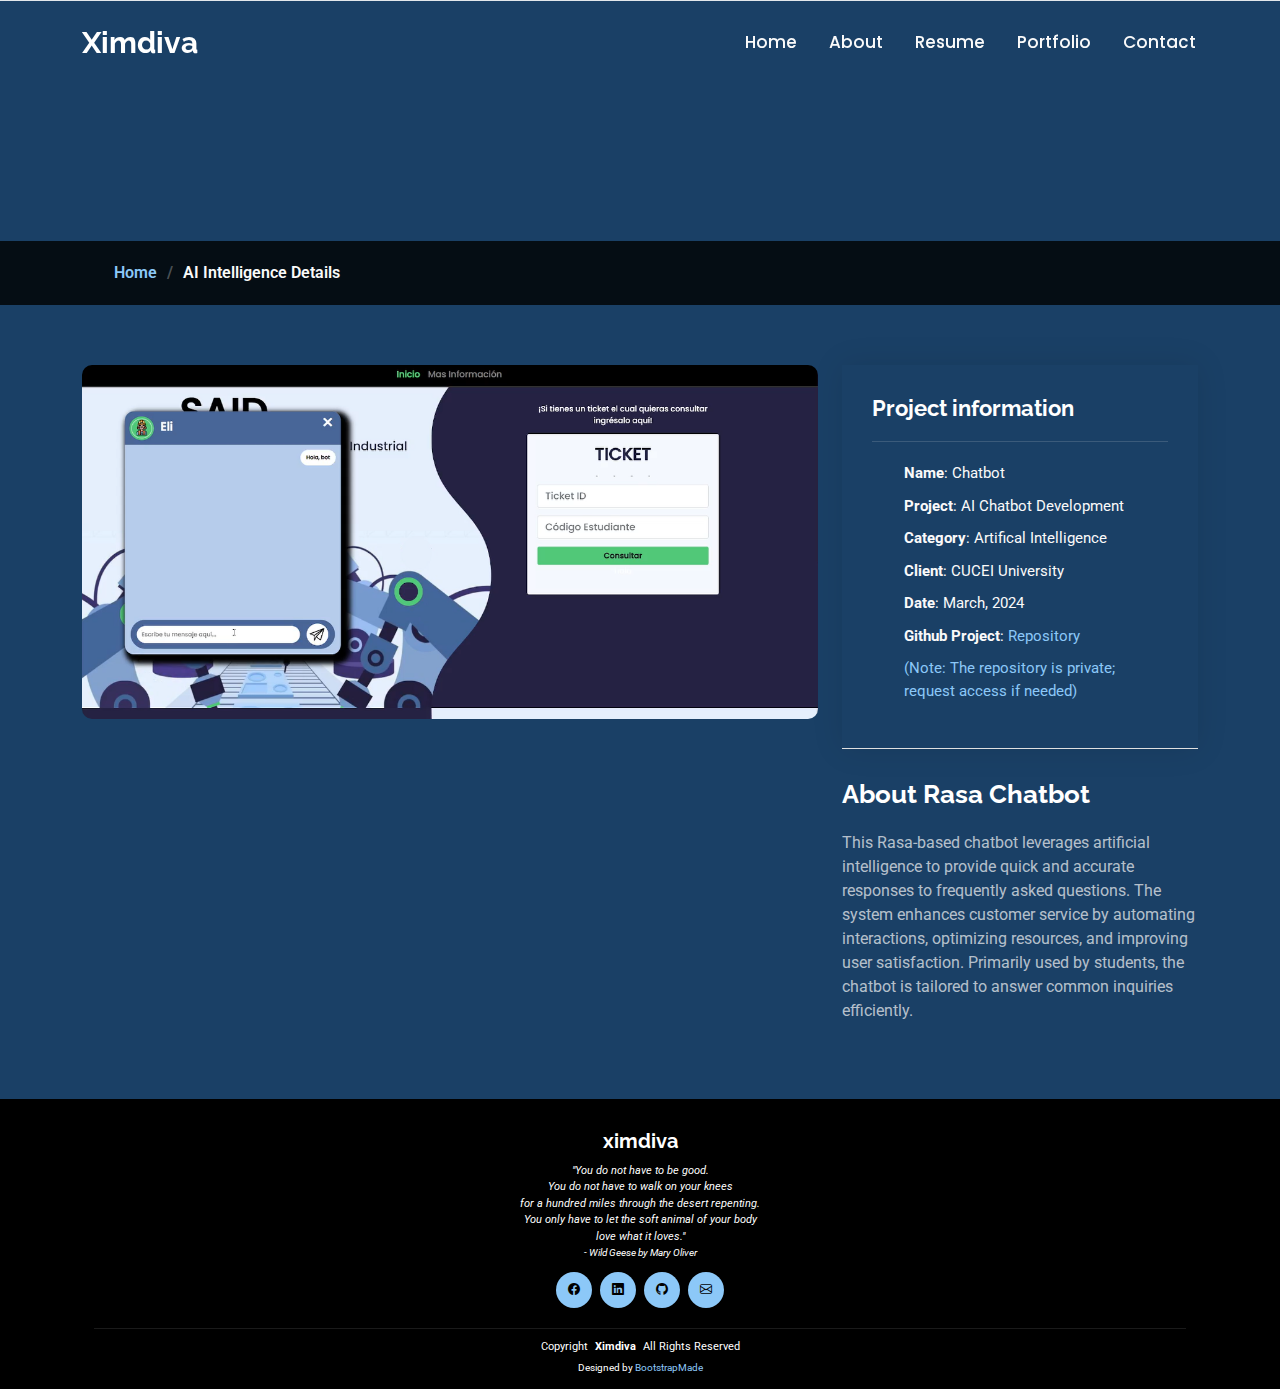
<file: portfolio-details-chatbot-rasa.html>
<!DOCTYPE html>
<html lang="en">

<head>
  <meta charset="utf-8">
  <meta content="width=device-width, initial-scale=1.0" name="viewport">
  <title>ximdiva</title>
  <meta name="description" content="">
  <meta name="keywords" content="">

  <!-- Favicons -->
  <link href="assets/img/favicon.png" rel="icon">
  <link href="assets/img/apple-touch-icon.png" rel="apple-touch-icon">

  <!-- Fonts -->
  <link href="https://fonts.googleapis.com" rel="preconnect">
  <link href="https://fonts.gstatic.com" rel="preconnect" crossorigin>
  <link href="https://fonts.googleapis.com/css2?family=Roboto:ital,wght@0,100;0,300;0,400;0,500;0,700;0,900;1,100;1,300;1,400;1,500;1,700;1,900&family=Poppins:ital,wght@0,100;0,200;0,300;0,400;0,500;0,600;0,700;0,800;0,900;1,100;1,200;1,300;1,400;1,500;1,600;1,700;1,800;1,900&family=Raleway:ital,wght@0,100;0,200;0,300;0,400;0,500;0,600;0,700;0,800;0,900;1,100;1,200;1,300;1,400;1,500;1,600;1,700;1,800;1,900&display=swap" rel="stylesheet">

  <!-- Vendor CSS Files -->
  <link href="assets/vendor/bootstrap/css/bootstrap.min.css" rel="stylesheet">
  <link href="assets/vendor/bootstrap-icons/bootstrap-icons.css" rel="stylesheet">
  <link href="assets/vendor/aos/aos.css" rel="stylesheet">
  <link href="assets/vendor/swiper/swiper-bundle.min.css" rel="stylesheet">
  <link href="assets/vendor/glightbox/css/glightbox.min.css" rel="stylesheet">

  <!-- Main CSS File -->
  <link href="assets/css/main.css" rel="stylesheet">

  <!-- =======================================================
  * Template Name: Personal
  * Template URL: https://bootstrapmade.com/personal-free-resume-bootstrap-template/
  * Updated: Aug 07 2024 with Bootstrap v5.3.3
  * Author: BootstrapMade.com
  * License: https://bootstrapmade.com/license/
  ======================================================== -->
</head>

<body class="portfolio-details-page">

  <header id="header" class="header d-flex align-items-center fixed-top">
    <div class="container-fluid container-xl position-relative d-flex align-items-center justify-content-between">

      <a href="index.html" class="logo d-flex align-items-center">
        <!-- Uncomment the line below if you also wish to use an image logo -->
        <!-- <img src="assets/img/logo.png" alt=""> -->
        <h1 class="sitename">Ximdiva</h1>
      </a>

      <nav id="navmenu" class="navmenu">
        <ul>
          <li><a href="index.html">Home</a></li>
          <li><a href="about.html">About</a></li>
          <li><a href="resume.html">Resume</a></li>
          <li><a href="portfolio.html">Portfolio</a></li>
          <li><a href="contact.html">Contact</a></li>
        </ul>
        <i class="mobile-nav-toggle d-xl-none bi bi-list"></i>
      </nav>

    </div>
  </header>

  <main class="main">

    <!-- Page Title -->
    <div class="page-title" data-aos="fade">
      <div class="heading">
        <div class="container">
          <div class="row d-flex justify-content-center text-center">
            <div class="col-lg-8">
            </div>
          </div>
        </div>
      </div>
      <nav class="breadcrumbs">
        <div class="container">
          <ol>
            <li><a href="index.html">Home</a></li>
            <li class="current">AI Intelligence Details</li>
          </ol>
        </div>
      </nav>
    </div><!-- End Page Title -->

    <!-- Portfolio Details Section -->
    <section id="portfolio-details" class="portfolio-details section">

      <div class="container" data-aos="fade-up" data-aos-delay="100">

        <div class="row gy-4">

          <div class="col-lg-8">
            <div class="portfolio-details-slider swiper init-swiper">

              <script type="application/json" class="swiper-config">
                {
                  "loop": true,
                  "speed": 600,
                  "autoplay": {
                    "delay": 5000
                  },
                  "slidesPerView": "auto",
                  "pagination": {
                    "el": ".swiper-pagination",
                    "type": "bullets",
                    "clickable": true
                  }
                }
              </script>

              <div class="swiper-wrapper align-items-center">

                <div class="swiper-slide">
                  <img src="assets\img\portfolio\Bot.png" alt="">
                </div>

              </div>
              <div class="swiper-pagination"></div>
            </div>
          </div>

          <div class="col-lg-4">
            <div class="portfolio-info" data-aos="fade-up" data-aos-delay="200">
              <h3>Project information</h3>
              <ul>
                <li><strong>Name</strong>: Chatbot</li>
                <li><strong>Project</strong>: AI Chatbot Development</li>
                <li><strong>Category</strong>: Artifical Intelligence</li>
                <li><strong>Client</strong>: CUCEI University</li>
                <li><strong>Date</strong>: March, 2024</li>
                <li><strong>Github Project</strong>: <a href="https://github.com/vichavez/chatbot"> Repository</li>
                <a >(Note: The repository is private; request access if needed)</a>
              </ul>
            </div>
            <div class="portfolio-description" data-aos="fade-up" data-aos-delay="300">
              <h2>About Rasa Chatbot</h2>
              <p>
                This Rasa-based chatbot leverages artificial intelligence to provide quick and accurate responses to frequently asked questions. The system enhances customer service by automating interactions, optimizing resources, and improving user satisfaction. Primarily used by students, the chatbot is tailored to answer common inquiries efficiently.
              </p>
            </div>
          </div>

        </div>

      </div>

    </section><!-- /Portfolio Details Section -->

  </main>

  <!-- Footer Section -->
  <footer id="footer" class="footer dark-background">
    <div class="container">
        <!-- Footer Content -->
        <h3 class="sitename">ximdiva</h3>
        <p>"You do not have to be good.<br>
        You do not have to walk on your knees<br>
        for a hundred miles through the desert repenting.<br>
        You only have to let the soft animal of your body<br>
        love what it loves."<br>
        <small>- Wild Geese by Mary Oliver</small></p>
        
        <!-- Social Links -->
        <div class="social-links d-flex justify-content-center">
          <a href="https://www.facebook.com/ximena.diazvargas/" target="_blank" rel="noopener noreferrer"><i class="bi bi-facebook"></i></a>
          <a href="https://www.linkedin.com/in/ximena-díaz-338a46295/" target="_blank" rel="noopener noreferrer"><i class="bi bi-linkedin"></i></a>
          <a href="https://github.com/ximenaDiazV" target="_blank" rel="noopener noreferrer"><i class="bi bi-github"></i></a>
          <a href="mailto:ximdiva@gmail.com" target="_blank" rel="noopener noreferrer"><i class="bi bi-envelope"></i></a>
        </div>
        
        <!-- Footer Bottom -->
        <div class="container">
            <div class="copyright">
                <span>Copyright</span> <strong class="px-1 sitename">Ximdiva</strong> <span>All Rights Reserved</span>
            </div>
            <div class="credits">
                <!-- All the links in the footer should remain intact. -->
                <!-- You can delete the links only if you've purchased the pro version. -->
                <!-- Licensing information: https://bootstrapmade.com/license/ -->
                <!-- Purchase the pro version with working PHP/AJAX contact form: [buy-url] -->
                Designed by <a href="https://bootstrapmade.com/">BootstrapMade</a>
            </div>
        </div>
    </div>

  <!-- Scroll Top -->
  <a href="#" id="scroll-top" class="scroll-top d-flex align-items-center justify-content-center"><i class="bi bi-arrow-up-short"></i></a>

  <!-- Preloader -->
  <div id="preloader"></div>

  <!-- Vendor JS Files -->
  <script src="assets/vendor/bootstrap/js/bootstrap.bundle.min.js"></script>
  <script src="assets/vendor/php-email-form/validate.js"></script>
  <script src="assets/vendor/aos/aos.js"></script>
  <script src="assets/vendor/typed.js/typed.umd.js"></script>
  <script src="assets/vendor/purecounter/purecounter_vanilla.js"></script>
  <script src="assets/vendor/waypoints/noframework.waypoints.js"></script>
  <script src="assets/vendor/swiper/swiper-bundle.min.js"></script>
  <script src="assets/vendor/glightbox/js/glightbox.min.js"></script>
  <script src="assets/vendor/imagesloaded/imagesloaded.pkgd.min.js"></script>
  <script src="assets/vendor/isotope-layout/isotope.pkgd.min.js"></script>

  <!-- Main JS File -->
  <script src="assets/js/main.js"></script>

</body>

</html>
</file>
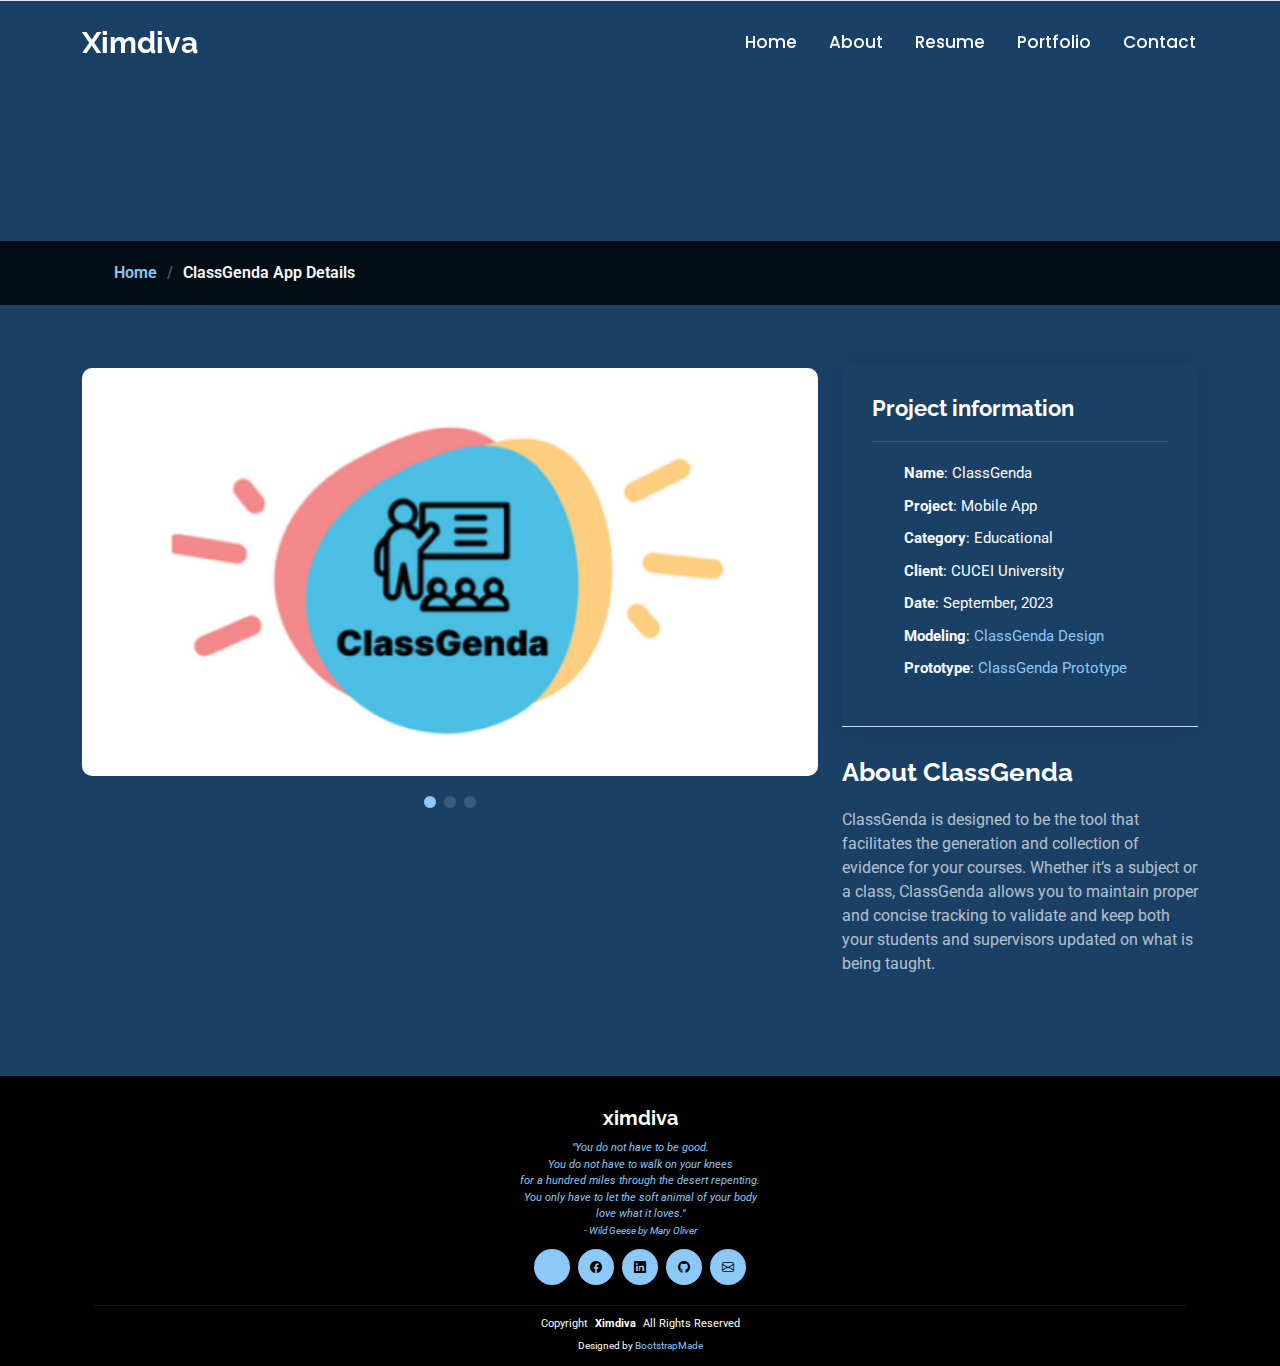
<file: portfolio-details-classgenda.html>
<!DOCTYPE html>
<html lang="en">

<head>
  <meta charset="utf-8">
  <meta content="width=device-width, initial-scale=1.0" name="viewport">
  <title>ximdiva</title>
  <meta name="description" content="">
  <meta name="keywords" content="">

  <!-- Favicons -->
  <link href="assets/img/favicon.png" rel="icon">
  <link href="assets/img/apple-touch-icon.png" rel="apple-touch-icon">

  <!-- Fonts -->
  <link href="https://fonts.googleapis.com" rel="preconnect">
  <link href="https://fonts.gstatic.com" rel="preconnect" crossorigin>
  <link href="https://fonts.googleapis.com/css2?family=Roboto:ital,wght@0,100;0,300;0,400;0,500;0,700;0,900;1,100;1,300;1,400;1,500;1,700;1,900&family=Poppins:ital,wght@0,100;0,200;0,300;0,400;0,500;0,600;0,700;0,800;0,900;1,100;1,200;1,300;1,400;1,500;1,600;1,700;1,800;1,900&family=Raleway:ital,wght@0,100;0,200;0,300;0,400;0,500;0,600;0,700;0,800;0,900;1,100;1,200;1,300;1,400;1,500;1,600;1,700;1,800;1,900&display=swap" rel="stylesheet">

  <!-- Vendor CSS Files -->
  <link href="assets/vendor/bootstrap/css/bootstrap.min.css" rel="stylesheet">
  <link href="assets/vendor/bootstrap-icons/bootstrap-icons.css" rel="stylesheet">
  <link href="assets/vendor/aos/aos.css" rel="stylesheet">
  <link href="assets/vendor/swiper/swiper-bundle.min.css" rel="stylesheet">
  <link href="assets/vendor/glightbox/css/glightbox.min.css" rel="stylesheet">

  <!-- Main CSS File -->
  <link href="assets/css/main.css" rel="stylesheet">

  <!-- =======================================================
  * Template Name: Personal
  * Template URL: https://bootstrapmade.com/personal-free-resume-bootstrap-template/
  * Updated: Aug 07 2024 with Bootstrap v5.3.3
  * Author: BootstrapMade.com
  * License: https://bootstrapmade.com/license/
  ======================================================== -->
</head>

<body class="portfolio-details-page">

  <header id="header" class="header d-flex align-items-center fixed-top">
    <div class="container-fluid container-xl position-relative d-flex align-items-center justify-content-between">

      <a href="index.html" class="logo d-flex align-items-center">
        <!-- Uncomment the line below if you also wish to use an image logo -->
        <!-- <img src="assets/img/logo.png" alt=""> -->
        <h1 class="sitename">Ximdiva</h1>
      </a>

      <nav id="navmenu" class="navmenu">
        <ul>
          <li><a href="index.html">Home</a></li>
          <li><a href="about.html">About</a></li>
          <li><a href="resume.html">Resume</a></li>
          <li><a href="portfolio.html">Portfolio</a></li>
          <li><a href="contact.html">Contact</a></li>
        </ul>
        <i class="mobile-nav-toggle d-xl-none bi bi-list"></i>
      </nav>

    </div>
  </header>

  <main class="main">

    <!-- Page Title -->
    <div class="page-title" data-aos="fade">
      <div class="heading">
        <div class="container">
          <div class="row d-flex justify-content-center text-center">
            <div class="col-lg-8">
            </div>
          </div>
        </div>
      </div>
      <nav class="breadcrumbs">
        <div class="container">
          <ol>
            <li><a href="index.html">Home</a></li>
            <li class="current">ClassGenda App Details</li>
          </ol>
        </div>
      </nav>
    </div><!-- End Page Title -->

    <!-- Portfolio Details Section -->
    <section id="portfolio-details" class="portfolio-details section">

      <div class="container" data-aos="fade-up" data-aos-delay="100">

        <div class="row gy-4">

          <div class="col-lg-8">
            <div class="portfolio-details-slider swiper init-swiper">

              <script type="application/json" class="swiper-config">
                {
                  "loop": true,
                  "speed": 600,
                  "autoplay": {
                    "delay": 5000
                  },
                  "slidesPerView": "auto",
                  "pagination": {
                    "el": ".swiper-pagination",
                    "type": "bullets",
                    "clickable": true
                  }
                }
              </script>

              <div class="swiper-wrapper align-items-center">

                <div class="swiper-slide">
                  <img src="assets\img\portfolio\ClassGenda-app.png" alt="">
                </div>

                <div class="swiper-slide">
                  <img src="assets\img\portfolio\ClassGenda-app2.png" alt="">
                </div>

                <div class="swiper-slide">
                  <img src="assets\img\portfolio\ClassGenda-app3.png" alt="">
                </div>

              </div>
              <div class="swiper-pagination"></div>
            </div>
          </div>

          <div class="col-lg-4">
            <div class="portfolio-info" data-aos="fade-up" data-aos-delay="200">
              <h3>Project information</h3>
              <ul>
                <li><strong>Name</strong>: ClassGenda</li>
                <li><strong>Project</strong>: Mobile App</li>
                <li><strong>Category</strong>: Educational</li>
                <li><strong>Client</strong>: CUCEI University</li>
                <li><strong>Date</strong>: September, 2023</li>
                <li><strong>Modeling</strong>: <a href="https://www.figma.com/design/dYjSZrWGUrC948hXwnbfXz/Modeling?node-id=0-1&t=nSRXpCOsu5862hRe-1"> ClassGenda Design</a></li>
                <li><strong>Prototype</strong>: <a href="https://www.figma.com/design/v8XBZxc7qwiPiNJX2XrpTE/Prototype?node-id=0-1&t=RYnI63eG9uDnaEtL-1"> ClassGenda Prototype</li>
              </ul>
            </div>
            <div class="portfolio-description" data-aos="fade-up" data-aos-delay="300">
              <h2>About ClassGenda</h2>
              <p>
                ClassGenda is designed to be the tool that facilitates the generation and collection of evidence for your courses. Whether it’s a subject or a class, ClassGenda allows you to maintain proper and concise tracking to validate and keep both your students and supervisors updated on what is being taught.
              </p>
            </div>
          </div>

        </div>

      </div>

    </section><!-- /Portfolio Details Section -->

  </main>

  <!-- Footer Section -->
  <footer id="footer" class="footer dark-background">
    <div class="container">
        <!-- Footer Content -->
        <h3 class="sitename">ximdiva</h3>
        <p>"You do not have to be good.<br>
        You do not have to walk on your knees<br>
        for a hundred miles through the desert repenting.<br>
        You only have to let the soft animal of your body<br>
        love what it loves."<br>
        <small>- Wild Geese by Mary Oliver</small></p>
        
        <!-- Social Links -->
        <div class="social-links d-flex justify-content-center">
          <a href="https://www.facebook.com/ximena.diazvargas/" target="_blank" rel="noopener noreferrer"><i class="bi bi-facebook"></i></a>
          <a href="https://www.linkedin.com/in/ximena-díaz-338a46295/" target="_blank" rel="noopener noreferrer"><i class="bi bi-linkedin"></i></a>
          <a href="https://github.com/ximenaDiazV" target="_blank" rel="noopener noreferrer"><i class="bi bi-github"></i></a>
          <a href="mailto:ximdiva@gmail.com" target="_blank" rel="noopener noreferrer"><i class="bi bi-envelope"></i></a>
        </div>
        
        <!-- Footer Bottom -->
        <div class="container">
            <div class="copyright">
                <span>Copyright</span> <strong class="px-1 sitename">Ximdiva</strong> <span>All Rights Reserved</span>
            </div>
            <div class="credits">
                <!-- All the links in the footer should remain intact. -->
                <!-- You can delete the links only if you've purchased the pro version. -->
                <!-- Licensing information: https://bootstrapmade.com/license/ -->
                <!-- Purchase the pro version with working PHP/AJAX contact form: [buy-url] -->
                Designed by <a href="https://bootstrapmade.com/">BootstrapMade</a>
            </div>
        </div>
    </div>

  <!-- Scroll Top -->
  <a href="#" id="scroll-top" class="scroll-top d-flex align-items-center justify-content-center"><i class="bi bi-arrow-up-short"></i></a>

  <!-- Preloader -->
  <div id="preloader"></div>

  <!-- Vendor JS Files -->
  <script src="assets/vendor/bootstrap/js/bootstrap.bundle.min.js"></script>
  <script src="assets/vendor/php-email-form/validate.js"></script>
  <script src="assets/vendor/aos/aos.js"></script>
  <script src="assets/vendor/typed.js/typed.umd.js"></script>
  <script src="assets/vendor/purecounter/purecounter_vanilla.js"></script>
  <script src="assets/vendor/waypoints/noframework.waypoints.js"></script>
  <script src="assets/vendor/swiper/swiper-bundle.min.js"></script>
  <script src="assets/vendor/glightbox/js/glightbox.min.js"></script>
  <script src="assets/vendor/imagesloaded/imagesloaded.pkgd.min.js"></script>
  <script src="assets/vendor/isotope-layout/isotope.pkgd.min.js"></script>

  <!-- Main JS File -->
  <script src="assets/js/main.js"></script>

</body>

</html>
</file>
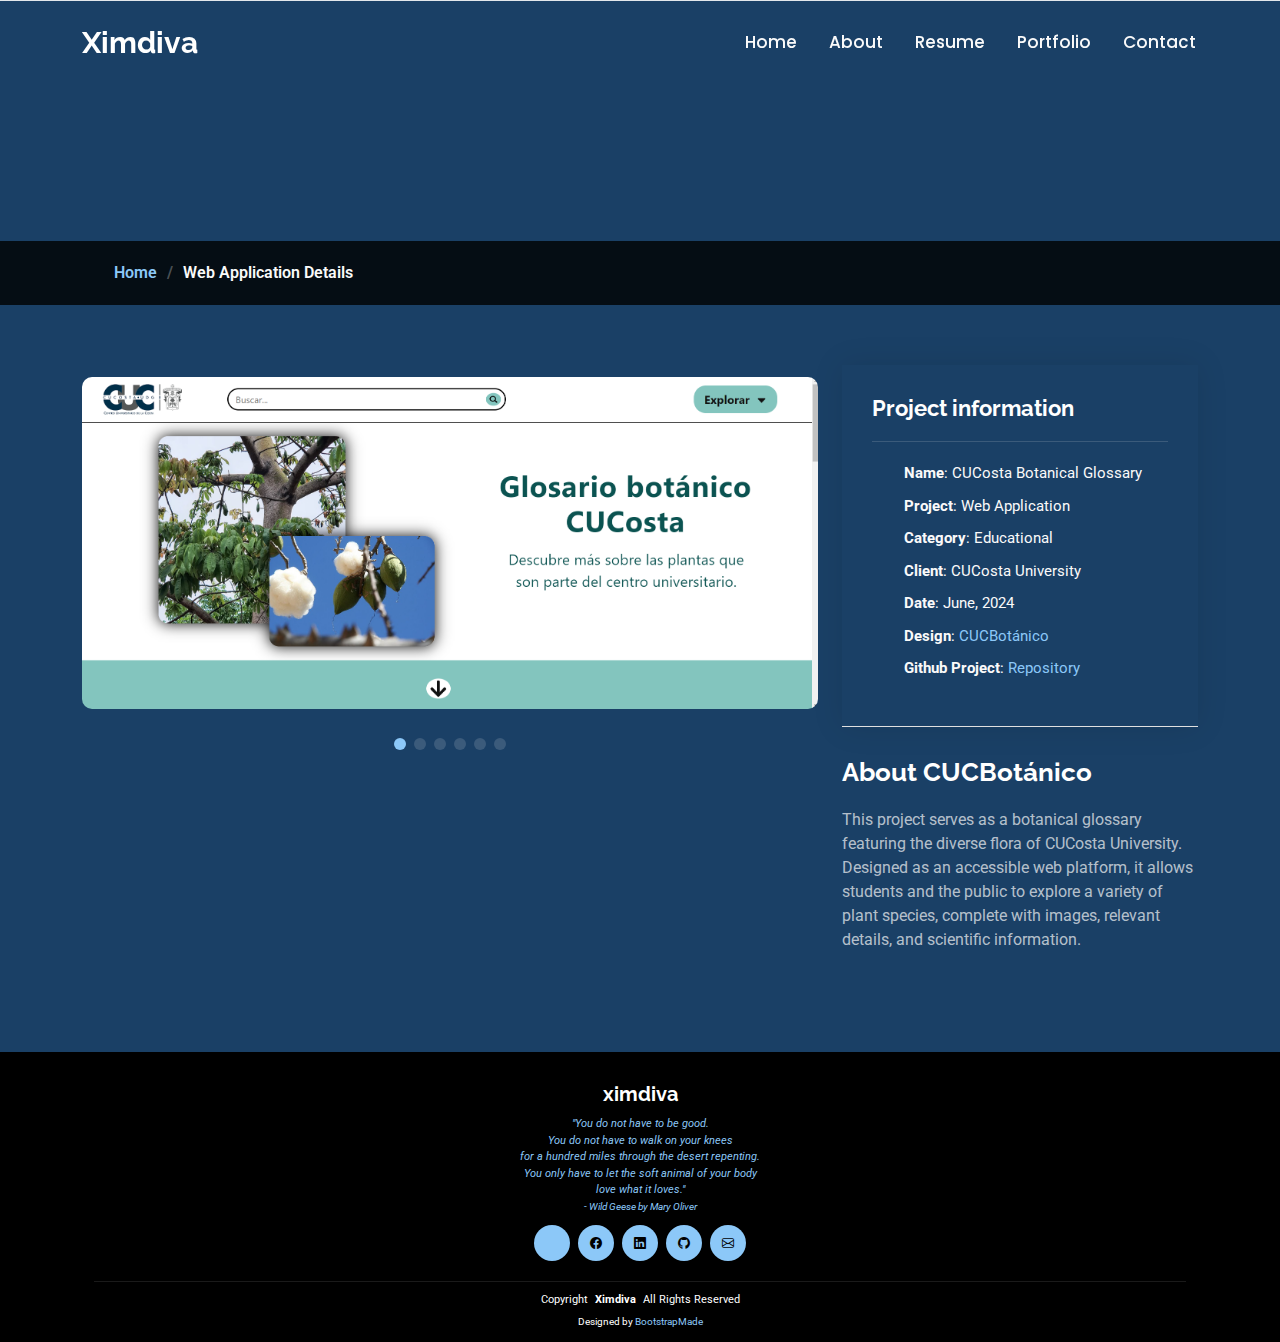
<file: portfolio-details-cucbotanico.html>
<!DOCTYPE html>
<html lang="en">

<head>
  <meta charset="utf-8">
  <meta content="width=device-width, initial-scale=1.0" name="viewport">
  <title>ximdiva</title>
  <meta name="description" content="">
  <meta name="keywords" content="">

  <!-- Favicons -->
  <link href="assets/img/favicon.png" rel="icon">
  <link href="assets/img/apple-touch-icon.png" rel="apple-touch-icon">

  <!-- Fonts -->
  <link href="https://fonts.googleapis.com" rel="preconnect">
  <link href="https://fonts.gstatic.com" rel="preconnect" crossorigin>
  <link href="https://fonts.googleapis.com/css2?family=Roboto:ital,wght@0,100;0,300;0,400;0,500;0,700;0,900;1,100;1,300;1,400;1,500;1,700;1,900&family=Poppins:ital,wght@0,100;0,200;0,300;0,400;0,500;0,600;0,700;0,800;0,900;1,100;1,200;1,300;1,400;1,500;1,600;1,700;1,800;1,900&family=Raleway:ital,wght@0,100;0,200;0,300;0,400;0,500;0,600;0,700;0,800;0,900;1,100;1,200;1,300;1,400;1,500;1,600;1,700;1,800;1,900&display=swap" rel="stylesheet">

  <!-- Vendor CSS Files -->
  <link href="assets/vendor/bootstrap/css/bootstrap.min.css" rel="stylesheet">
  <link href="assets/vendor/bootstrap-icons/bootstrap-icons.css" rel="stylesheet">
  <link href="assets/vendor/aos/aos.css" rel="stylesheet">
  <link href="assets/vendor/swiper/swiper-bundle.min.css" rel="stylesheet">
  <link href="assets/vendor/glightbox/css/glightbox.min.css" rel="stylesheet">

  <!-- Main CSS File -->
  <link href="assets/css/main.css" rel="stylesheet">

  <!-- =======================================================
  * Template Name: Personal
  * Template URL: https://bootstrapmade.com/personal-free-resume-bootstrap-template/
  * Updated: Aug 07 2024 with Bootstrap v5.3.3
  * Author: BootstrapMade.com
  * License: https://bootstrapmade.com/license/
  ======================================================== -->
</head>

<body class="portfolio-details-page">

  <header id="header" class="header d-flex align-items-center fixed-top">
    <div class="container-fluid container-xl position-relative d-flex align-items-center justify-content-between">

      <a href="index.html" class="logo d-flex align-items-center">
        <!-- Uncomment the line below if you also wish to use an image logo -->
        <!-- <img src="assets/img/logo.png" alt=""> -->
        <h1 class="sitename">Ximdiva</h1>
      </a>

      <nav id="navmenu" class="navmenu">
        <ul>
          <li><a href="index.html">Home</a></li>
          <li><a href="about.html">About</a></li>
          <li><a href="resume.html">Resume</a></li>
          <li><a href="portfolio.html">Portfolio</a></li>
          <li><a href="contact.html">Contact</a></li>
        </ul>
        <i class="mobile-nav-toggle d-xl-none bi bi-list"></i>
      </nav>

    </div>
  </header>

  <main class="main">

    <!-- Page Title -->
    <div class="page-title" data-aos="fade">
      <div class="heading">
        <div class="container">
          <div class="row d-flex justify-content-center text-center">
            <div class="col-lg-8">
            </div>
          </div>
        </div>
      </div>
      <nav class="breadcrumbs">
        <div class="container">
          <ol>
            <li><a href="index.html">Home</a></li>
            <li class="current">Web Application Details</li>
          </ol>
        </div>
      </nav>
    </div><!-- End Page Title -->

    <!-- Portfolio Details Section -->
    <section id="portfolio-details" class="portfolio-details section">

      <div class="container" data-aos="fade-up" data-aos-delay="100">

        <div class="row gy-4">

          <div class="col-lg-8">
            <div class="portfolio-details-slider swiper init-swiper">

              <script type="application/json" class="swiper-config">
                {
                  "loop": true,
                  "speed": 600,
                  "autoplay": {
                    "delay": 5000
                  },
                  "slidesPerView": "auto",
                  "pagination": {
                    "el": ".swiper-pagination",
                    "type": "bullets",
                    "clickable": true
                  }
                }
              </script>

              <div class="swiper-wrapper align-items-center">

                <div class="swiper-slide">
                  <img src="assets\img\portfolio\Web-Cucosta.png" alt="">
                </div>

                <div class="swiper-slide">
                  <img src="assets\img\portfolio\Web-Cucosta2.png" alt="">
                </div>

                <div class="swiper-slide">
                  <img src="assets\img\portfolio\Web-Cucosta3.png" alt="">
                </div>

                <div class="swiper-slide">
                  <img src="assets\img\portfolio\Web-Cucosta4.png" alt="">
                </div>

                <div class="swiper-slide">
                  <img src="assets\img\portfolio\Web-Cucosta5.png" alt="">
                </div>

                <div class="swiper-slide">
                  <img src="assets\img\portfolio\Web-Cucosta6.png" alt="">
                </div>

              </div>
              <div class="swiper-pagination"></div>
            </div>
          </div>

          <div class="col-lg-4">
            <div class="portfolio-info" data-aos="fade-up" data-aos-delay="200">
              <h3>Project information</h3>
              <ul>
                <li><strong>Name</strong>: CUCosta Botanical Glossary</li>
                <li><strong>Project</strong>: Web Application</li>
                <li><strong>Category</strong>: Educational</li>
                <li><strong>Client</strong>: CUCosta University</li>
                <li><strong>Date</strong>: June, 2024</li>
                <li><strong>Design</strong>: <a href="https://www.figma.com/design/zklU9YYlbO9fE8sScGClab/QR-CUC?node-id=0-1&t=epJZSGc9MhAhqAwu-1"> CUCBotánico</a></li>
                <li><strong>Github Project</strong>: <a href="https://github.com/ximenaDiazV/CUCosta-QR"> Repository</li>
              </ul>
            </div>
            <div class="portfolio-description" data-aos="fade-up" data-aos-delay="300">
              <h2>About CUCBotánico</h2>
              <p>
                This project serves as a botanical glossary featuring the diverse flora of CUCosta University. Designed as an accessible web platform, it allows students and the public to explore a variety of plant species, complete with images, relevant details, and scientific information.
              </p>
            </div>
          </div>

        </div>

      </div>

    </section><!-- /Portfolio Details Section -->

  </main>

  <!-- Footer Section -->
  <footer id="footer" class="footer dark-background">
    <div class="container">
        <!-- Footer Content -->
        <h3 class="sitename">ximdiva</h3>
        <p>"You do not have to be good.<br>
        You do not have to walk on your knees<br>
        for a hundred miles through the desert repenting.<br>
        You only have to let the soft animal of your body<br>
        love what it loves."<br>
        <small>- Wild Geese by Mary Oliver</small></p>
        
        <!-- Social Links -->
        <div class="social-links d-flex justify-content-center">
          <a href="https://www.facebook.com/ximena.diazvargas/" target="_blank" rel="noopener noreferrer"><i class="bi bi-facebook"></i></a>
          <a href="https://www.linkedin.com/in/ximena-díaz-338a46295/" target="_blank" rel="noopener noreferrer"><i class="bi bi-linkedin"></i></a>
          <a href="https://github.com/ximenaDiazV" target="_blank" rel="noopener noreferrer"><i class="bi bi-github"></i></a>
          <a href="mailto:ximdiva@gmail.com" target="_blank" rel="noopener noreferrer"><i class="bi bi-envelope"></i></a>
        </div>
        
        <!-- Footer Bottom -->
        <div class="container">
            <div class="copyright">
                <span>Copyright</span> <strong class="px-1 sitename">Ximdiva</strong> <span>All Rights Reserved</span>
            </div>
            <div class="credits">
                <!-- All the links in the footer should remain intact. -->
                <!-- You can delete the links only if you've purchased the pro version. -->
                <!-- Licensing information: https://bootstrapmade.com/license/ -->
                <!-- Purchase the pro version with working PHP/AJAX contact form: [buy-url] -->
                Designed by <a href="https://bootstrapmade.com/">BootstrapMade</a>
            </div>
        </div>
    </div>

  <!-- Scroll Top -->
  <a href="#" id="scroll-top" class="scroll-top d-flex align-items-center justify-content-center"><i class="bi bi-arrow-up-short"></i></a>

  <!-- Preloader -->
  <div id="preloader"></div>

  <!-- Vendor JS Files -->
  <script src="assets/vendor/bootstrap/js/bootstrap.bundle.min.js"></script>
  <script src="assets/vendor/php-email-form/validate.js"></script>
  <script src="assets/vendor/aos/aos.js"></script>
  <script src="assets/vendor/typed.js/typed.umd.js"></script>
  <script src="assets/vendor/purecounter/purecounter_vanilla.js"></script>
  <script src="assets/vendor/waypoints/noframework.waypoints.js"></script>
  <script src="assets/vendor/swiper/swiper-bundle.min.js"></script>
  <script src="assets/vendor/glightbox/js/glightbox.min.js"></script>
  <script src="assets/vendor/imagesloaded/imagesloaded.pkgd.min.js"></script>
  <script src="assets/vendor/isotope-layout/isotope.pkgd.min.js"></script>

  <!-- Main JS File -->
  <script src="assets/js/main.js"></script>

</body>

</html>
</file>
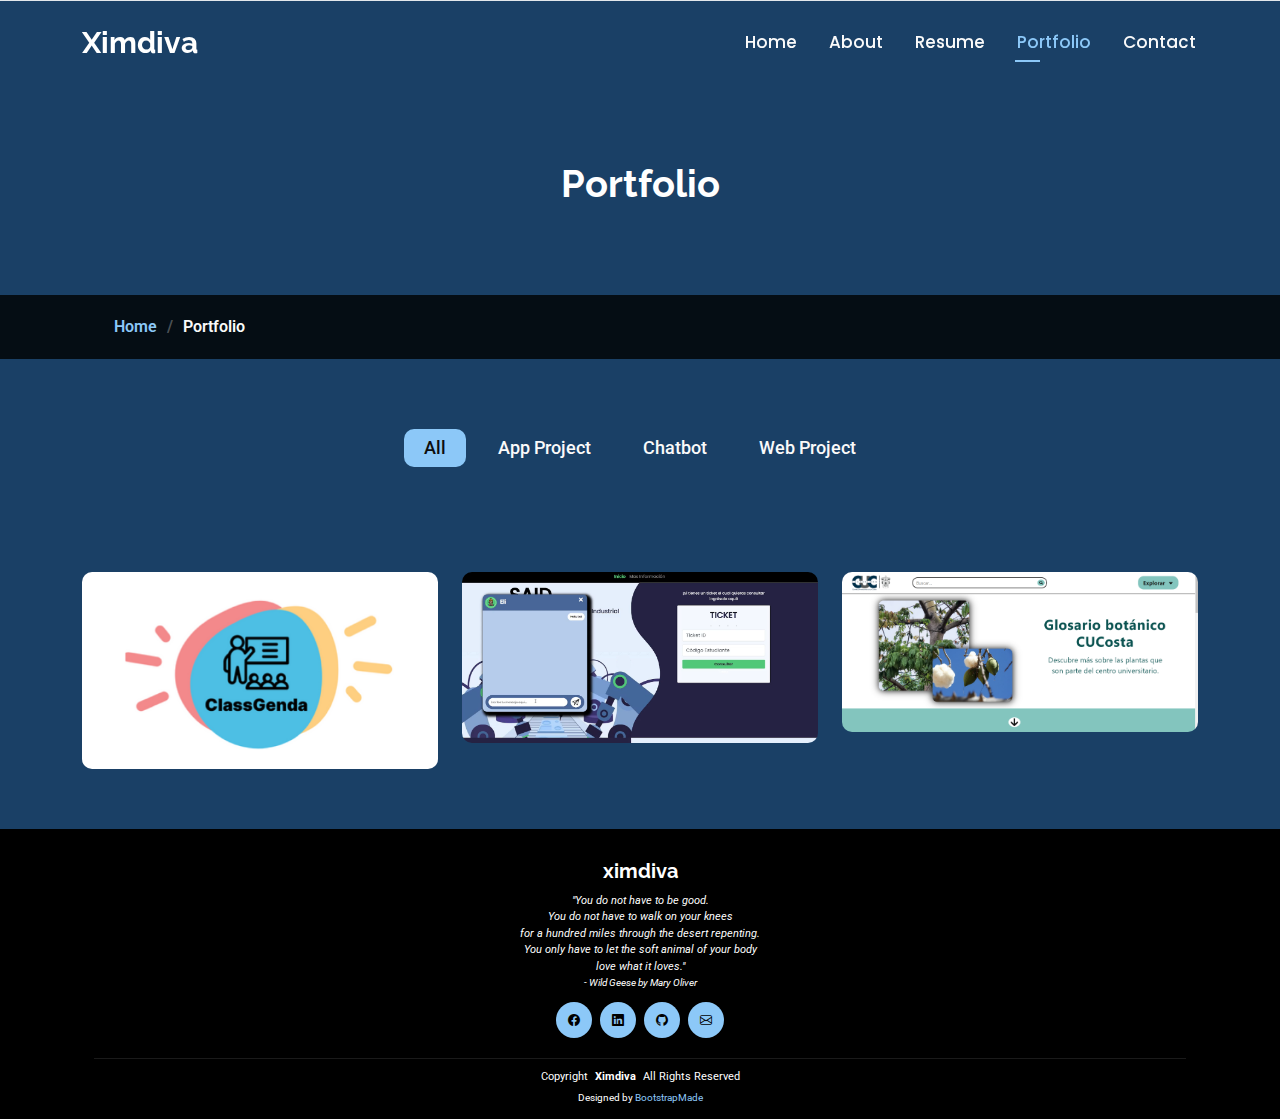
<file: portfolio.html>
<!DOCTYPE html>
<html lang="en">

<head>
  <meta charset="utf-8">
  <meta content="width=device-width, initial-scale=1.0" name="viewport">
  <title>ximdiva</title>
  <meta name="description" content="">
  <meta name="keywords" content="">

  <!-- Favicons -->
  <link href="assets/img/favicon.png" rel="icon">
  <link href="assets/img/apple-touch-icon.png" rel="apple-touch-icon">

  <!-- Fonts -->
  <link href="https://fonts.googleapis.com" rel="preconnect">
  <link href="https://fonts.gstatic.com" rel="preconnect" crossorigin>
  <link href="https://fonts.googleapis.com/css2?family=Roboto:ital,wght@0,100;0,300;0,400;0,500;0,700;0,900;1,100;1,300;1,400;1,500;1,700;1,900&family=Poppins:ital,wght@0,100;0,200;0,300;0,400;0,500;0,600;0,700;0,800;0,900;1,100;1,200;1,300;1,400;1,500;1,600;1,700;1,800;1,900&family=Raleway:ital,wght@0,100;0,200;0,300;0,400;0,500;0,600;0,700;0,800;0,900;1,100;1,200;1,300;1,400;1,500;1,600;1,700;1,800;1,900&display=swap" rel="stylesheet">

  <!-- Vendor CSS Files -->
  <link href="assets/vendor/bootstrap/css/bootstrap.min.css" rel="stylesheet">
  <link href="assets/vendor/bootstrap-icons/bootstrap-icons.css" rel="stylesheet">
  <link href="assets/vendor/aos/aos.css" rel="stylesheet">
  <link href="assets/vendor/swiper/swiper-bundle.min.css" rel="stylesheet">
  <link href="assets/vendor/glightbox/css/glightbox.min.css" rel="stylesheet">

  <!-- Main CSS File -->
  <link href="assets/css/main.css" rel="stylesheet">

  <!-- =======================================================
  * Template Name: Personal
  * Template URL: https://bootstrapmade.com/personal-free-resume-bootstrap-template/
  * Updated: Aug 07 2024 with Bootstrap v5.3.3
  * Author: BootstrapMade.com
  * License: https://bootstrapmade.com/license/
  ======================================================== -->
</head>

<body class="portfolio-page">

  <header id="header" class="header d-flex align-items-center fixed-top">
    <div class="container-fluid container-xl position-relative d-flex align-items-center justify-content-between">

      <a href="index.html" class="logo d-flex align-items-center">
        <!-- Uncomment the line below if you also wish to use an image logo -->
        <!-- <img src="assets/img/logo.png" alt=""> -->
        <h1 class="sitename">Ximdiva</h1>
      </a>

      <nav id="navmenu" class="navmenu">
        <ul>
          <li><a href="index.html">Home</a></li>
          <li><a href="about.html">About</a></li>
          <li><a href="resume.html">Resume</a></li>
          <li><a href="portfolio.html" class="active">Portfolio</a></li>
          <li><a href="contact.html">Contact</a></li>
        </ul>
        <i class="mobile-nav-toggle d-xl-none bi bi-list"></i>
      </nav>

    </div>
  </header>

  <main class="main">

    <!-- Page Title -->
    <div class="page-title" data-aos="fade">
      <div class="heading">
        <div class="container">
          <div class="row d-flex justify-content-center text-center">
            <div class="col-lg-8">
              <h1>Portfolio</h1>
              
            </div>
          </div>
        </div>
      </div>
      <nav class="breadcrumbs">
        <div class="container">
          <ol>
            <li><a href="index.html">Home</a></li>
            <li class="current">Portfolio</li>
          </ol>
        </div>
      </nav>
    </div><!-- End Page Title -->

    <!-- Portfolio Section -->
    <section id="portfolio" class="portfolio section">
      <div class="container">

        <!-- Portfolio Filters -->
        <div class="isotope-layout" data-default-filter="*" data-layout="masonry" data-sort="original-order">
          <ul class="portfolio-filters isotope-filters" data-aos="fade-up" data-aos-delay="100">
            <li data-filter="*" class="filter-active">All</li>
            <li data-filter=".filter-classgenda">App Project</li>
            <li data-filter=".filter-chatbot">Chatbot</li>
            <li data-filter=".filter-web">Web Project</li>
          </ul><!-- End Portfolio Filters -->

          <!-- Portfolio Items -->
          <div class="row gy-4 isotope-container" data-aos="fade-up" data-aos-delay="200">

            <!-- Classgenda App -->
            <div class="col-lg-4 col-md-6 portfolio-item isotope-item filter-classgenda">
              <div class="portfolio-content h-100">
                <img src="assets\img\portfolio\ClassGenda-app.png" class="img-fluid" alt="Classgenda App">
                <div class="portfolio-info">
                  <h4>Classgenda App</h4>
                  <p>Mobile app designed to manage university social service, developed in Figma.</p>
                  <a href="assets\img\portfolio\ClassGenda-app.png" title="App" data-gallery="portfolio-gallery-app" class="glightbox preview-link"><i class="bi bi-zoom-in"></i></a>
                  <a href="portfolio-details-classgenda.html" title="More Details" class="details-link"><i class="bi bi-link-45deg"></i></a>
                </div>
              </div>
            </div><!-- End Portfolio Item -->

            <!-- Chatbot sobre Servicio Social -->
            <div class="col-lg-4 col-md-6 portfolio-item isotope-item filter-chatbot">
              <div class="portfolio-content h-100">
                <img src="assets\img\portfolio\Bot.png" class="img-fluid" alt="Chatbot">
                <div class="portfolio-info">
                  <h4>Chatbot</h4>
                  <p>Development of a chatbot to answer frequently asked questions about university social service.</p>
                  <a href="assets\img\portfolio\Bot.png" title="Chatbot" data-gallery="portfolio-gallery-chatbot" class="glightbox preview-link"><i class="bi bi-zoom-in"></i></a>
                  <a href="portfolio-details-chatbot-rasa.html" title="More Details" class="details-link"><i class="bi bi-link-45deg"></i></a>
                </div>
              </div>
            </div><!-- End Portfolio Item -->

            <!-- Web Project -->
            <div class="col-lg-4 col-md-6 portfolio-item isotope-item filter-web">
              <div class="portfolio-content h-100">
                <img src="assets\img\portfolio\Web-Cucosta.png" class="img-fluid" alt="Web Project">
                <div class="portfolio-info">
                  <h4>Web Project</h4>
                  <p>Modeling and design of a website, developed in Figma and GitHub.</p>
                  <a href="assets\img\portfolio\Web-Cucosta.png" title="Web page" data-gallery="portfolio-gallery-web-page" class="glightbox preview-link"><i class="bi bi-zoom-in"></i></a>
                  <a href="portfolio-details-cucbotanico.html" title="More Details" class="details-link"><i class="bi bi-link-45deg"></i></a>
                </div>
              </div>
            </div><!-- End Portfolio Item -->

          </div><!-- End Portfolio Container -->

        </div>

      </div>
    </section><!-- /Portfolio Section -->


  </main>

  <!-- Footer Section -->
  <footer id="footer" class="footer dark-background">
    <div class="container">
        <!-- Footer Content -->
        <h3 class="sitename">ximdiva</h3>
        <p>"You do not have to be good.<br>
        You do not have to walk on your knees<br>
        for a hundred miles through the desert repenting.<br>
        You only have to let the soft animal of your body<br>
        love what it loves."<br>
        <small>- Wild Geese by Mary Oliver</small></p>
        
        <!-- Social Links -->
        <div class="social-links d-flex justify-content-center">
          <a href="https://www.facebook.com/ximena.diazvargas/" target="_blank" rel="noopener noreferrer"><i class="bi bi-facebook"></i></a>
          <a href="https://www.linkedin.com/in/ximena-díaz-338a46295/" target="_blank" rel="noopener noreferrer"><i class="bi bi-linkedin"></i></a>
          <a href="https://github.com/ximenaDiazV" target="_blank" rel="noopener noreferrer"><i class="bi bi-github"></i></a>
          <a href="mailto:ximdiva@gmail.com" target="_blank" rel="noopener noreferrer"><i class="bi bi-envelope"></i></a>
        </div>
        
        <!-- Footer Bottom -->
        <div class="container">
            <div class="copyright">
                <span>Copyright</span> <strong class="px-1 sitename">Ximdiva</strong> <span>All Rights Reserved</span>
            </div>
            <div class="credits">
                <!-- All the links in the footer should remain intact. -->
                <!-- You can delete the links only if you've purchased the pro version. -->
                <!-- Licensing information: https://bootstrapmade.com/license/ -->
                <!-- Purchase the pro version with working PHP/AJAX contact form: [buy-url] -->
                Designed by <a href="https://bootstrapmade.com/">BootstrapMade</a>
            </div>
        </div>
    </div>
  </footer>

  <!-- Scroll Top -->
  <a href="#" id="scroll-top" class="scroll-top d-flex align-items-center justify-content-center"><i class="bi bi-arrow-up-short"></i></a>

  <!-- Preloader -->
  <div id="preloader"></div>

  <!-- Vendor JS Files -->
  <script src="assets/vendor/bootstrap/js/bootstrap.bundle.min.js"></script>
  <script src="assets/vendor/php-email-form/validate.js"></script>
  <script src="assets/vendor/aos/aos.js"></script>
  <script src="assets/vendor/typed.js/typed.umd.js"></script>
  <script src="assets/vendor/purecounter/purecounter_vanilla.js"></script>
  <script src="assets/vendor/waypoints/noframework.waypoints.js"></script>
  <script src="assets/vendor/swiper/swiper-bundle.min.js"></script>
  <script src="assets/vendor/glightbox/js/glightbox.min.js"></script>
  <script src="assets/vendor/imagesloaded/imagesloaded.pkgd.min.js"></script>
  <script src="assets/vendor/isotope-layout/isotope.pkgd.min.js"></script>

  <!-- Main JS File -->
  <script src="assets/js/main.js"></script>

</body>

</html>
</file>
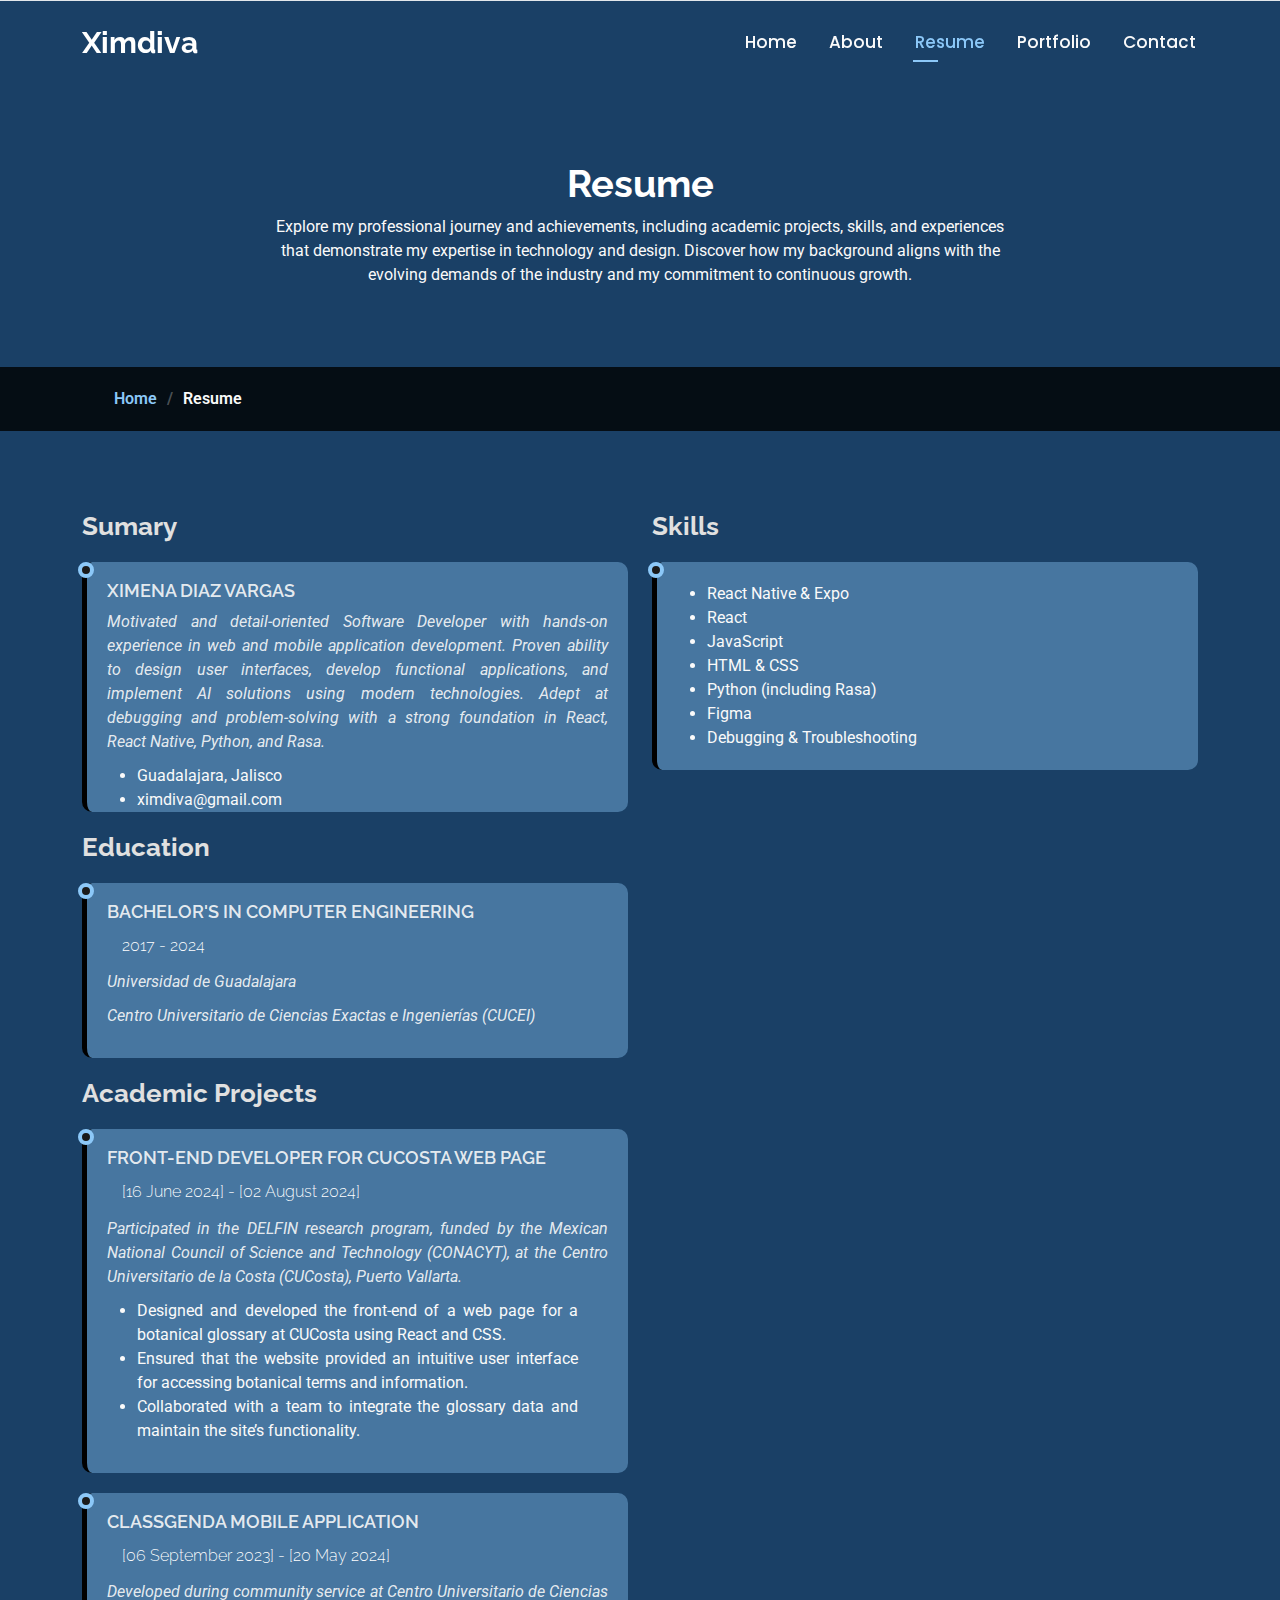
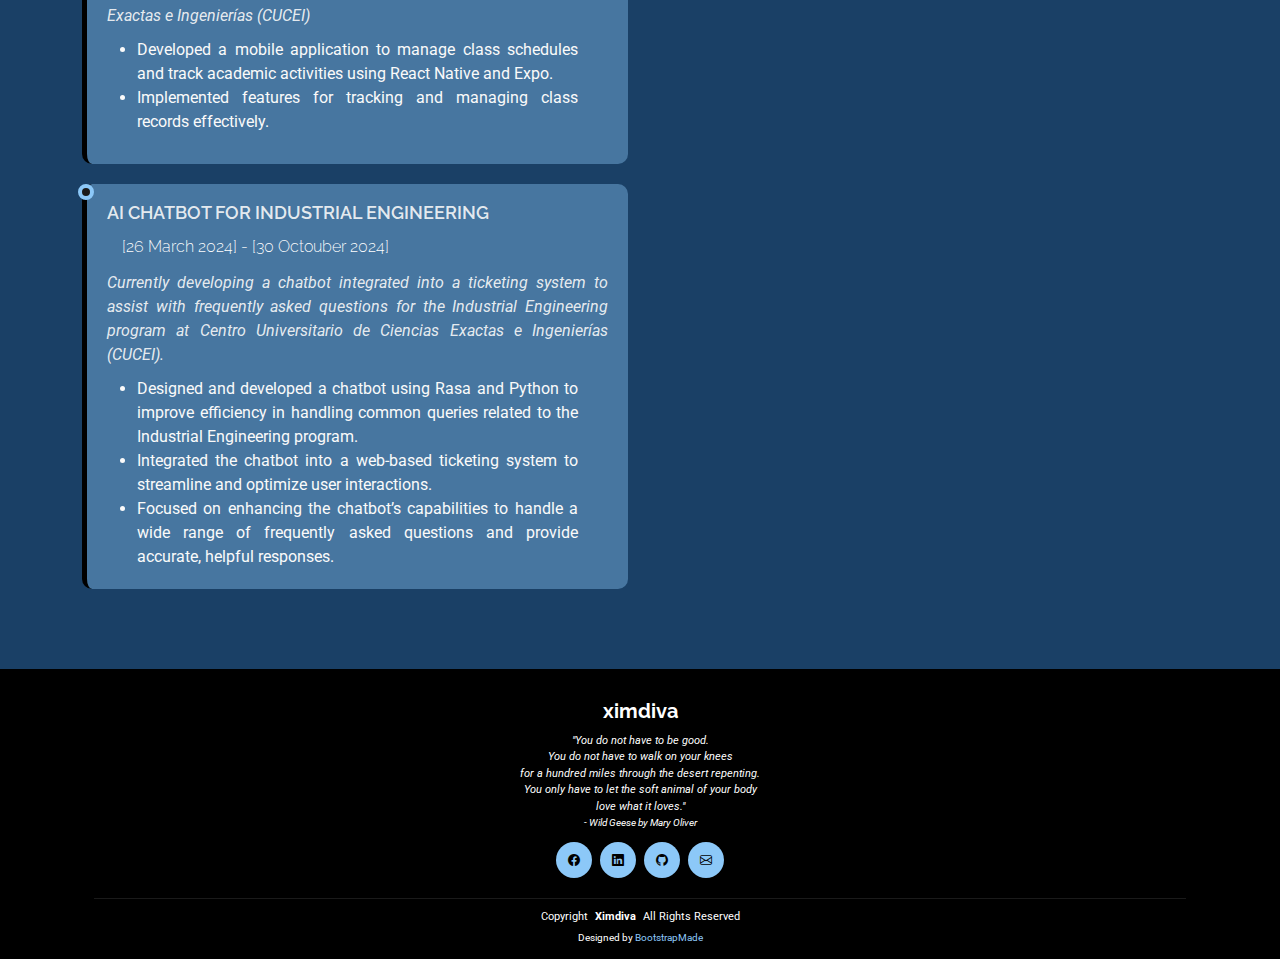
<file: resume.html>
<!DOCTYPE html>
<html lang="en">

<head>
  <meta charset="utf-8">
  <meta content="width=device-width, initial-scale=1.0" name="viewport">
  <title>ximdiva</title>
  <meta name="description" content="">
  <meta name="keywords" content="">

  <!-- Favicons -->
  <link href="assets/img/favicon.png" rel="icon">
  <link href="assets/img/apple-touch-icon.png" rel="apple-touch-icon">

  <!-- Fonts -->
  <link href="https://fonts.googleapis.com" rel="preconnect">
  <link href="https://fonts.gstatic.com" rel="preconnect" crossorigin>
  <link href="https://fonts.googleapis.com/css2?family=Roboto:ital,wght@0,100;0,300;0,400;0,500;0,700;0,900;1,100;1,300;1,400;1,500;1,700;1,900&family=Poppins:ital,wght@0,100;0,200;0,300;0,400;0,500;0,600;0,700;0,800;0,900;1,100;1,200;1,300;1,400;1,500;1,600;1,700;1,800;1,900&family=Raleway:ital,wght@0,100;0,200;0,300;0,400;0,500;0,600;0,700;0,800;0,900;1,100;1,200;1,300;1,400;1,500;1,600;1,700;1,800;1,900&display=swap" rel="stylesheet">

  <!-- Vendor CSS Files -->
  <link href="assets/vendor/bootstrap/css/bootstrap.min.css" rel="stylesheet">
  <link href="assets/vendor/bootstrap-icons/bootstrap-icons.css" rel="stylesheet">
  <link href="assets/vendor/aos/aos.css" rel="stylesheet">
  <link href="assets/vendor/swiper/swiper-bundle.min.css" rel="stylesheet">
  <link href="assets/vendor/glightbox/css/glightbox.min.css" rel="stylesheet">

  <!-- Main CSS File -->
  <link href="assets/css/main.css" rel="stylesheet">

  <!-- =======================================================
  * Template Name: Personal
  * Template URL: https://bootstrapmade.com/personal-free-resume-bootstrap-template/
  * Updated: Aug 07 2024 with Bootstrap v5.3.3
  * Author: BootstrapMade.com
  * License: https://bootstrapmade.com/license/
  ======================================================== -->
</head>

<body class="resume-page">

  <header id="header" class="header d-flex align-items-center fixed-top">
    <div class="container-fluid container-xl position-relative d-flex align-items-center justify-content-between">

      <a href="index.html" class="logo d-flex align-items-center">
        <!-- Uncomment the line below if you also wish to use an image logo -->
        <!-- <img src="assets/img/logo.png" alt=""> -->
        <h1 class="sitename">Ximdiva</h1>
      </a>

      <nav id="navmenu" class="navmenu">
        <ul>
          <li><a href="index.html">Home</a></li>
          <li><a href="about.html">About</a></li>
          <li><a href="resume.html" class="active">Resume</a></li>
          <li><a href="portfolio.html">Portfolio</a></li>
          <li><a href="contact.html">Contact</a></li>
        </ul>
        <i class="mobile-nav-toggle d-xl-none bi bi-list"></i>
      </nav>

    </div>
  </header>

  <main class="main">

    <!-- Page Title -->
    <div class="page-title" data-aos="fade">
      <div class="heading">
        <div class="container">
          <div class="row d-flex justify-content-center text-center">
            <div class="col-lg-8">
              <h1>Resume</h1>
              <p class="mb-0">Explore my professional journey and achievements, including academic projects, skills, and experiences that demonstrate my expertise in technology and design. Discover how my background aligns with the evolving demands of the industry and my commitment to continuous growth.</p>
            </div>
          </div>
        </div>
      </div>
      <nav class="breadcrumbs">
        <div class="container">
          <ol>
            <li><a href="index.html">Home</a></li>
            <li class="current">Resume</li>
          </ol>
        </div>
      </nav>
    </div><!-- End Page Title -->

    <!-- Resume Section -->
    <section id="resume" class="resume section">

      <div class="container">

        <div class="row">

          <div class="col-lg-6" data-aos="fade-up" data-aos-delay="100">
            <h3 class="resume-title">Sumary</h3>

            <div class="resume-item pb-0">
              <h4>Ximena Diaz Vargas</h4>
              <p><em>Motivated and detail-oriented Software Developer with hands-on experience in web and mobile application development. Proven ability to design user interfaces, develop functional applications, and implement AI solutions using modern technologies. Adept at debugging and problem-solving with a strong foundation in React, React Native, Python, and Rasa.</em></p>
              <ul>
                <li>Guadalajara, Jalisco</li>
                <li>ximdiva@gmail.com</li>
              </ul>
            </div><!-- Edn Resume Item -->

            <h3 class="resume-title">Education</h3>
            <div class="resume-item">
              <h4>Bachelor's in Computer Engineering</h4>
              <h5>2017 - 2024</h5>
              <p><em>Universidad de Guadalajara</em></p>
              <p><em>Centro Universitario de Ciencias Exactas e Ingenierías (CUCEI)</em></p>
            </div><!-- Edn Resume Item -->

            <h3 class="resume-title">Academic Projects</h3>
            <div class="resume-item">
              <h4>Front-End Developer for CUCosta Web Page</h4>
              <h5>[16 June 2024] - [02 August 2024]</h5>
              <p><em>Participated in the DELFIN research program, funded by the Mexican National Council of Science and Technology (CONACYT), at the Centro Universitario de la Costa (CUCosta), Puerto Vallarta.</em></p>
              <ul>
                <li>Designed and developed the front-end of a web page for a botanical glossary at CUCosta using React and CSS.</li>
                <li>Ensured that the website provided an intuitive user interface for accessing botanical terms and information.</li>
                <li>Collaborated with a team to integrate the glossary data and maintain the site’s functionality.</li>
              </ul>
            </div><!-- End Resume Item -->

            <div class="resume-item">
              <h4>ClassGenda Mobile Application</h4>
              <h5>[06 September 2023] - [20 May 2024]</h5>
              <p><em>Developed during community service at Centro Universitario de Ciencias Exactas e Ingenierías (CUCEI)</em></p>
              <ul>
                <li>Developed a mobile application to manage class schedules and track academic activities using React Native and Expo.</li>
                <li>Implemented features for tracking and managing class records effectively.</li>
              </ul>
            </div><!-- End Resume Item -->

            <div class="resume-item">
              <h4>AI Chatbot for Industrial Engineering</h4>
              <h5>[26 March 2024] - [30 Octouber 2024]</h5>
              <p><em>Currently developing a chatbot integrated into a ticketing system to assist with frequently asked questions for the Industrial Engineering program at Centro Universitario de Ciencias Exactas e Ingenierías (CUCEI).</em></p>
              <ul>
                <li>Designed and developed a chatbot using Rasa and Python to improve efficiency in handling common queries related to the Industrial Engineering program.</li>
                <li>Integrated the chatbot into a web-based ticketing system to streamline and optimize user interactions.</li>
                <li>Focused on enhancing the chatbot’s capabilities to handle a wide range of frequently asked questions and provide accurate, helpful responses.</li>
              </ul>
            </div><!-- End Resume Item -->

          </div>

          <div class="col-lg-6" data-aos="fade-up" data-aos-delay="200">
            <h3 class="resume-title">Skills</h3>
            <div class="resume-item">
              <ul>
                <li>React Native & Expo</li>
                <li>React</li>
                <li>JavaScript</li>
                <li>HTML & CSS</li>
                <li>Python (including Rasa)</li>
                <li>Figma</li>
                <li>Debugging & Troubleshooting</li>
              </ul>
            </div><!-- End Resume Item -->

          </div>

        </div>

      </div>

    </section><!-- /Resume Section -->

  </main>

  <!-- Footer Section -->
  <footer id="footer" class="footer dark-background">
    <div class="container">
        <!-- Footer Content -->
        <h3 class="sitename">ximdiva</h3>
        <p>"You do not have to be good.<br>
        You do not have to walk on your knees<br>
        for a hundred miles through the desert repenting.<br>
        You only have to let the soft animal of your body<br>
        love what it loves."<br>
        <small>- Wild Geese by Mary Oliver</small></p>
        
        <!-- Social Links -->
        <div class="social-links d-flex justify-content-center">
          <a href="https://www.facebook.com/ximena.diazvargas/" target="_blank" rel="noopener noreferrer"><i class="bi bi-facebook"></i></a>
          <a href="https://www.linkedin.com/in/ximena-díaz-338a46295/" target="_blank" rel="noopener noreferrer"><i class="bi bi-linkedin"></i></a>
          <a href="https://github.com/ximenaDiazV" target="_blank" rel="noopener noreferrer"><i class="bi bi-github"></i></a>
          <a href="mailto:ximdiva@gmail.com" target="_blank" rel="noopener noreferrer"><i class="bi bi-envelope"></i></a>
        </div>
        
        <!-- Footer Bottom -->
        <div class="container">
            <div class="copyright">
                <span>Copyright</span> <strong class="px-1 sitename">Ximdiva</strong> <span>All Rights Reserved</span>
            </div>
            <div class="credits">
                <!-- All the links in the footer should remain intact. -->
                <!-- You can delete the links only if you've purchased the pro version. -->
                <!-- Licensing information: https://bootstrapmade.com/license/ -->
                <!-- Purchase the pro version with working PHP/AJAX contact form: [buy-url] -->
                Designed by <a href="https://bootstrapmade.com/">BootstrapMade</a>
            </div>
        </div>
    </div>
  </footer>

  <!-- Scroll Top -->
  <a href="#" id="scroll-top" class="scroll-top d-flex align-items-center justify-content-center"><i class="bi bi-arrow-up-short"></i></a>

  <!-- Preloader -->
  <div id="preloader"></div>

  <!-- Vendor JS Files -->
  <script src="assets/vendor/bootstrap/js/bootstrap.bundle.min.js"></script>
  <script src="assets/vendor/php-email-form/validate.js"></script>
  <script src="assets/vendor/aos/aos.js"></script>
  <script src="assets/vendor/typed.js/typed.umd.js"></script>
  <script src="assets/vendor/purecounter/purecounter_vanilla.js"></script>
  <script src="assets/vendor/waypoints/noframework.waypoints.js"></script>
  <script src="assets/vendor/swiper/swiper-bundle.min.js"></script>
  <script src="assets/vendor/glightbox/js/glightbox.min.js"></script>
  <script src="assets/vendor/imagesloaded/imagesloaded.pkgd.min.js"></script>
  <script src="assets/vendor/isotope-layout/isotope.pkgd.min.js"></script>

  <!-- Main JS File -->
  <script src="assets/js/main.js"></script>

</body>

</html>
</file>
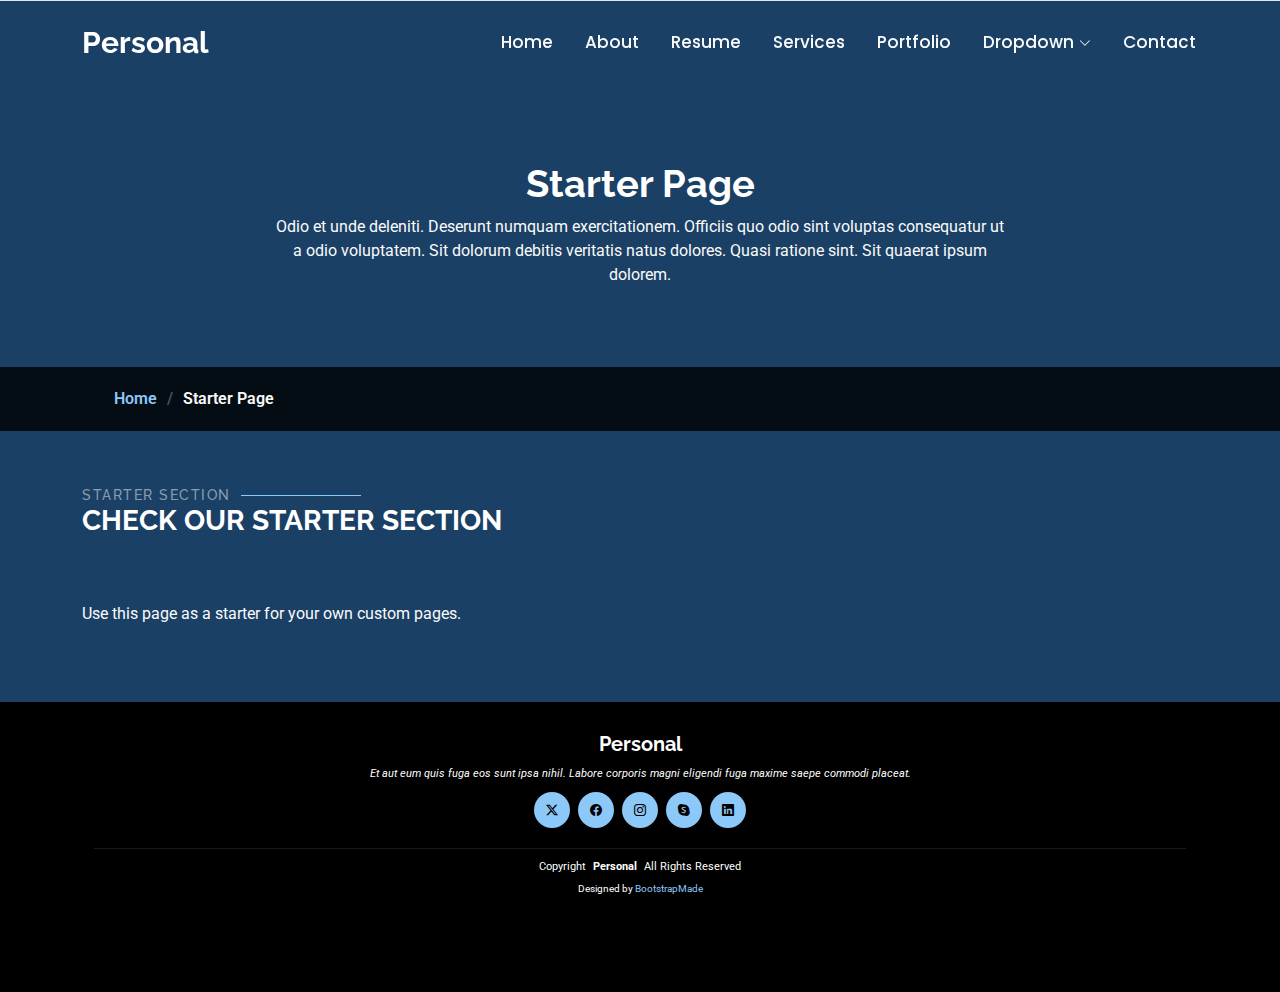
<file: starter-page.html>
<!DOCTYPE html>
<html lang="en">

<head>
  <meta charset="utf-8">
  <meta content="width=device-width, initial-scale=1.0" name="viewport">
  <title>Starter Page - Personal Bootstrap Template</title>
  <meta name="description" content="">
  <meta name="keywords" content="">

  <!-- Favicons -->
  <link href="assets/img/favicon.png" rel="icon">
  <link href="assets/img/apple-touch-icon.png" rel="apple-touch-icon">

  <!-- Fonts -->
  <link href="https://fonts.googleapis.com" rel="preconnect">
  <link href="https://fonts.gstatic.com" rel="preconnect" crossorigin>
  <link href="https://fonts.googleapis.com/css2?family=Roboto:ital,wght@0,100;0,300;0,400;0,500;0,700;0,900;1,100;1,300;1,400;1,500;1,700;1,900&family=Poppins:ital,wght@0,100;0,200;0,300;0,400;0,500;0,600;0,700;0,800;0,900;1,100;1,200;1,300;1,400;1,500;1,600;1,700;1,800;1,900&family=Raleway:ital,wght@0,100;0,200;0,300;0,400;0,500;0,600;0,700;0,800;0,900;1,100;1,200;1,300;1,400;1,500;1,600;1,700;1,800;1,900&display=swap" rel="stylesheet">

  <!-- Vendor CSS Files -->
  <link href="assets/vendor/bootstrap/css/bootstrap.min.css" rel="stylesheet">
  <link href="assets/vendor/bootstrap-icons/bootstrap-icons.css" rel="stylesheet">
  <link href="assets/vendor/aos/aos.css" rel="stylesheet">
  <link href="assets/vendor/swiper/swiper-bundle.min.css" rel="stylesheet">
  <link href="assets/vendor/glightbox/css/glightbox.min.css" rel="stylesheet">

  <!-- Main CSS File -->
  <link href="assets/css/main.css" rel="stylesheet">

  <!-- =======================================================
  * Template Name: Personal
  * Template URL: https://bootstrapmade.com/personal-free-resume-bootstrap-template/
  * Updated: Aug 07 2024 with Bootstrap v5.3.3
  * Author: BootstrapMade.com
  * License: https://bootstrapmade.com/license/
  ======================================================== -->
</head>

<body class="starter-page-page">

  <header id="header" class="header d-flex align-items-center fixed-top">
    <div class="container-fluid container-xl position-relative d-flex align-items-center justify-content-between">

      <a href="index.html" class="logo d-flex align-items-center">
        <!-- Uncomment the line below if you also wish to use an image logo -->
        <!-- <img src="assets/img/logo.png" alt=""> -->
        <h1 class="sitename">Personal</h1>
      </a>

      <nav id="navmenu" class="navmenu">
        <ul>
          <li><a href="index.html">Home</a></li>
          <li><a href="about.html">About</a></li>
          <li><a href="resume.html">Resume</a></li>
          <li><a href="services.html">Services</a></li>
          <li><a href="portfolio.html">Portfolio</a></li>
          <li class="dropdown"><a href="#"><span>Dropdown</span> <i class="bi bi-chevron-down toggle-dropdown"></i></a>
            <ul>
              <li><a href="#">Dropdown 1</a></li>
              <li class="dropdown"><a href="#"><span>Deep Dropdown</span> <i class="bi bi-chevron-down toggle-dropdown"></i></a>
                <ul>
                  <li><a href="#">Deep Dropdown 1</a></li>
                  <li><a href="#">Deep Dropdown 2</a></li>
                  <li><a href="#">Deep Dropdown 3</a></li>
                  <li><a href="#">Deep Dropdown 4</a></li>
                  <li><a href="#">Deep Dropdown 5</a></li>
                </ul>
              </li>
              <li><a href="#">Dropdown 2</a></li>
              <li><a href="#">Dropdown 3</a></li>
              <li><a href="#">Dropdown 4</a></li>
            </ul>
          </li>
          <li><a href="contact.html">Contact</a></li>
        </ul>
        <i class="mobile-nav-toggle d-xl-none bi bi-list"></i>
      </nav>

    </div>
  </header>

  <main class="main">

    <!-- Page Title -->
    <div class="page-title" data-aos="fade">
      <div class="heading">
        <div class="container">
          <div class="row d-flex justify-content-center text-center">
            <div class="col-lg-8">
              <h1>Starter Page</h1>
              <p class="mb-0">Odio et unde deleniti. Deserunt numquam exercitationem. Officiis quo odio sint voluptas consequatur ut a odio voluptatem. Sit dolorum debitis veritatis natus dolores. Quasi ratione sint. Sit quaerat ipsum dolorem.</p>
            </div>
          </div>
        </div>
      </div>
      <nav class="breadcrumbs">
        <div class="container">
          <ol>
            <li><a href="index.html">Home</a></li>
            <li class="current">Starter Page</li>
          </ol>
        </div>
      </nav>
    </div><!-- End Page Title -->

    <!-- Starter Section Section -->
    <section id="starter-section" class="starter-section section">

      <!-- Section Title -->
      <div class="container section-title" data-aos="fade-up">
        <h2>Starter Section</h2>
        <div><span>Check Our</span> <span class="description-title">Starter Section</span></div>
      </div><!-- End Section Title -->

      <div class="container" data-aos="fade-up">
        <p>Use this page as a starter for your own custom pages.</p>
      </div>

    </section><!-- /Starter Section Section -->

  </main>

  <footer id="footer" class="footer dark-background">
    <div class="container">
      <h3 class="sitename">Personal</h3>
      <p>Et aut eum quis fuga eos sunt ipsa nihil. Labore corporis magni eligendi fuga maxime saepe commodi placeat.</p>
      <div class="social-links d-flex justify-content-center">
        <a href=""><i class="bi bi-twitter-x"></i></a>
        <a href=""><i class="bi bi-facebook"></i></a>
        <a href=""><i class="bi bi-instagram"></i></a>
        <a href=""><i class="bi bi-skype"></i></a>
        <a href=""><i class="bi bi-linkedin"></i></a>
      </div>
      <div class="container">
        <div class="copyright">
          <span>Copyright</span> <strong class="px-1 sitename">Personal</strong> <span>All Rights Reserved</span>
        </div>
        <div class="credits">
          <!-- All the links in the footer should remain intact. -->
          <!-- You can delete the links only if you've purchased the pro version. -->
          <!-- Licensing information: https://bootstrapmade.com/license/ -->
          <!-- Purchase the pro version with working PHP/AJAX contact form: [buy-url] -->
          Designed by <a href="https://bootstrapmade.com/">BootstrapMade</a>
        </div>
      </div>
    </div>
  </footer>

  <!-- Scroll Top -->
  <a href="#" id="scroll-top" class="scroll-top d-flex align-items-center justify-content-center"><i class="bi bi-arrow-up-short"></i></a>

  <!-- Preloader -->
  <div id="preloader"></div>

  <!-- Vendor JS Files -->
  <script src="assets/vendor/bootstrap/js/bootstrap.bundle.min.js"></script>
  <script src="assets/vendor/php-email-form/validate.js"></script>
  <script src="assets/vendor/aos/aos.js"></script>
  <script src="assets/vendor/typed.js/typed.umd.js"></script>
  <script src="assets/vendor/purecounter/purecounter_vanilla.js"></script>
  <script src="assets/vendor/waypoints/noframework.waypoints.js"></script>
  <script src="assets/vendor/swiper/swiper-bundle.min.js"></script>
  <script src="assets/vendor/glightbox/js/glightbox.min.js"></script>
  <script src="assets/vendor/imagesloaded/imagesloaded.pkgd.min.js"></script>
  <script src="assets/vendor/isotope-layout/isotope.pkgd.min.js"></script>

  <!-- Main JS File -->
  <script src="assets/js/main.js"></script>

</body>

</html>
</file>
<file: assets/css/main.css>
/**
* Template Name: Personal
* Template URL: https://bootstrapmade.com/personal-free-resume-bootstrap-template/
* Updated: Aug 07 2024 with Bootstrap v5.3.3
* Author: BootstrapMade.com
* License: https://bootstrapmade.com/license/
*/

/*--------------------------------------------------------------
# Font & Color Variables
# Help: https://bootstrapmade.com/color-system/
--------------------------------------------------------------*/
/* Fonts */
:root {
  --default-font: "Roboto",  system-ui, -apple-system, "Segoe UI", Roboto, "Helvetica Neue", Arial, "Noto Sans", "Liberation Sans", sans-serif, "Apple Color Emoji", "Segoe UI Emoji", "Segoe UI Symbol", "Noto Color Emoji";
  --heading-font: "Raleway",  sans-serif;
  --nav-font: "Poppins",  sans-serif;
}

/* Global Colors - The following color variables are used throughout the website. Updating them here will change the color scheme of the entire website */
:root { 
  --background-color: #1a4066; /* Background color for the entire website, including individual sections */
  --default-color: #fafafa; /* Default color used for the majority of the text content across the entire website */
  --heading-color: #ffffff; /* Color for headings, subheadings and title throughout the website */
  --accent-color: #8cc8f8; /* Accent color that represents your brand on the website. It's used for buttons, links, and other elements that need to stand out */
  --surface-color: #1a4066; /* The surface color is used as a background of boxed elements within sections, such as cards, icon boxes, or other elements that require a visual separation from the global background. */
  --contrast-color: #000000; /* Contrast color for text, ensuring readability against backgrounds of accent, heading, or default colors. */
}

/* Nav Menu Colors - The following color variables are used specifically for the navigation menu. They are separate from the global colors to allow for more customization options */
:root {
  --nav-color: #fafafa;  /* The default color of the main navmenu links */
  --nav-hover-color: #8cc8f8; /* Applied to main navmenu links when they are hovered over or active */
  --nav-mobile-background-color: #1a4066; /* Used as the background color for mobile navigation menu */
  --nav-dropdown-background-color: #1a4066; /* Used as the background color for dropdown items that appear when hovering over primary navigation items */
  --nav-dropdown-color: #fafafa; /* Used for navigation links of the dropdown items in the navigation menu. */
  --nav-dropdown-hover-color: #000000; /* Similar to --nav-hover-color, this color is applied to dropdown navigation links when they are hovered over. */
}

/* Color Presets - These classes override global colors when applied to any section or element, providing reuse of the sam color scheme. */

.light-background {
  --background-color: #1a1a1a;
  --surface-color: #343434;
}

.dark-background {
  --background-color: rgba(15, 15, 15, 0.975);
  --default-color: #ffffff;
  --heading-color: #ffffff;
  --surface-color: #292929f9;
  --contrast-color: #000000;
}

/* Smooth scroll */
:root {
  scroll-behavior: smooth;
}

.background {
  position: fixed;
  width: 100vw;
  height: 100vh;
  top: 0;
  left: 0;
  overflow: hidden;
  z-index: 1; /* Detrás del contenido */
}

.gif-background {
  width: 10%; /* O ajusta según tu preferencia */
  height: auto; /* Mantiene la proporción */
  position: absolute;
  top: 80%;
  right: 1%;
  transform: translate(-50%, -50%); /* Centra el GIF */
  z-index: -1; /* Asegúrate de que esté detrás del contenido */
}


/*--------------------------------------------------------------
# General Styling & Shared Classes
--------------------------------------------------------------*/
body {
  color: var(--default-color);
  background-color: var(--background-color);
  font-family: var(--default-font);
  position: relative;
  z-index: 0;
}

a {
  color: var(--accent-color);
  text-decoration: none;
  transition: 0.3s;
}

a:hover {
  color: color-mix(in srgb, var(--accent-color), transparent 25%);
  text-decoration: none;
}

h1,
h2,
h3,
h4,
h5,
h6 {
  color: var(--heading-color);
  font-family: var(--heading-font);
}

/* Estilos para el canvas */
canvas {
  position: absolute; /* Posición absoluta para cubrir todo el fondo */
  top: 0;
  left: 0;
  width: 100%;
  height: 100%;
  z-index: -1; /* Asegurarse de que esté detrás del contenido */
}

/* PHP Email Form Messages
------------------------------*/
.php-email-form .error-message {
  display: none;
  background: #df1529;
  color: #ffffff;
  text-align: left;
  padding: 15px;
  margin-bottom: 24px;
  font-weight: 600;
}

.php-email-form .sent-message {
  display: none;
  color: #ffffff;
  background: #059652;
  text-align: center;
  padding: 15px;
  margin-bottom: 24px;
  font-weight: 600;
}

.php-email-form .loading {
  display: none;
  background: var(--surface-color);
  text-align: center;
  padding: 15px;
  margin-bottom: 24px;
}

.php-email-form .loading:before {
  content: "";
  display: inline-block;
  border-radius: 50%;
  width: 24px;
  height: 24px;
  margin: 0 10px -6px 0;
  border: 3px solid var(--accent-color);
  border-top-color: var(--surface-color);
  animation: php-email-form-loading 1s linear infinite;
}

@keyframes php-email-form-loading {
  0% {
    transform: rotate(0deg);
  }

  100% {
    transform: rotate(360deg);
  }
}

/*--------------------------------------------------------------
# Global Header
--------------------------------------------------------------*/
.header {
  --background-color: rgba(0, 0, 0, 0);
  color: var(--default-color);
  background-color: var(--background-color);
  padding: 15px 0;
  transition: all 0.5s;
  z-index: 997;
}

.header .logo {
  line-height: 1;
}

.header .logo img {
  max-height: 32px;
  margin-right: 8px;
}

.header .logo h1 {
  font-size: 30px;
  margin: 0;
  font-weight: 700;
  color: var(--heading-color);
}

.scrolled .header {
  box-shadow: 0px 0 18px rgba(0, 0, 0, 0.1);
}

/* Global Header on Scroll
------------------------------*/
.scrolled .header {
  --background-color: rgba(0, 0, 0, 0.8);
}

/*--------------------------------------------------------------
# Navigation Menu
--------------------------------------------------------------*/
/* Desktop Navigation */
@media (min-width: 1200px) {
  .navmenu {
    padding: 0;
  }

  .navmenu ul {
    margin: 0;
    padding: 0;
    display: flex;
    list-style: none;
    align-items: center;
  }

  .navmenu li {
    position: relative;
  }

  .navmenu>ul>li {
    white-space: nowrap;
    padding: 15px 14px;
  }

  .navmenu>ul>li:last-child {
    padding-right: 0;
  }

  .navmenu a,
  .navmenu a:focus {
    color: var(--nav-color);
    font-size: 17px;
    padding: 0 2px;
    font-family: var(--nav-font);
    font-weight: 500;
    display: flex;
    align-items: center;
    justify-content: space-between;
    white-space: nowrap;
    transition: 0.3s;
    position: relative;
  }

  .navmenu a i,
  .navmenu a:focus i {
    font-size: 12px;
    line-height: 0;
    margin-left: 5px;
    transition: 0.3s;
  }

  .navmenu>ul>li>a:before {
    content: "";
    position: absolute;
    height: 2px;
    bottom: -6px;
    left: 0;
    background-color: var(--nav-hover-color);
    visibility: hidden;
    width: 0px;
    transition: all 0.3s ease-in-out 0s;
  }

  .navmenu a:hover:before,
  .navmenu li:hover>a:before,
  .navmenu .active:before {
    visibility: visible;
    width: 25px;
  }

  .navmenu li:hover>a,
  .navmenu .active,
  .navmenu .active:focus {
    color: var(--nav-hover-color);
  }

  .navmenu .dropdown ul {
    margin: 0;
    padding: 10px 0;
    background: var(--nav-dropdown-background-color);
    display: block;
    position: absolute;
    visibility: hidden;
    left: 14px;
    top: 130%;
    opacity: 0;
    transition: 0.3s;
    border-radius: 4px;
    z-index: 99;
    box-shadow: 0px 0px 30px rgba(0, 0, 0, 0.1);
  }

  .navmenu .dropdown ul li {
    min-width: 200px;
  }

  .navmenu .dropdown ul a {
    padding: 10px 20px;
    font-size: 15px;
    text-transform: none;
    color: var(--nav-dropdown-color);
  }

  .navmenu .dropdown ul a i {
    font-size: 12px;
  }

  .navmenu .dropdown ul a:hover,
  .navmenu .dropdown ul .active:hover,
  .navmenu .dropdown ul li:hover>a {
    color: var(--nav-dropdown-hover-color);
  }

  .navmenu .dropdown:hover>ul {
    opacity: 1;
    top: 100%;
    visibility: visible;
  }

  .navmenu .dropdown .dropdown ul {
    top: 0;
    left: -90%;
    visibility: hidden;
  }

  .navmenu .dropdown .dropdown:hover>ul {
    opacity: 1;
    top: 0;
    left: -100%;
    visibility: visible;
  }
}

/* Mobile Navigation */
@media (max-width: 1199px) {
  .mobile-nav-toggle {
    color: var(--nav-color);
    font-size: 28px;
    line-height: 0;
    margin-right: 10px;
    cursor: pointer;
    transition: color 0.3s;
  }

  .navmenu {
    padding: 0;
    z-index: 9997;
  }

  .navmenu ul {
    display: none;
    list-style: none;
    position: absolute;
    inset: 60px 20px 20px 20px;
    padding: 10px 0;
    margin: 0;
    border-radius: 6px;
    background-color: var(--nav-mobile-background-color);
    border: 1px solid color-mix(in srgb, var(--default-color), transparent 90%);
    box-shadow: none;
    overflow-y: auto;
    transition: 0.3s;
    z-index: 9998;
  }

  .navmenu a,
  .navmenu a:focus {
    color: var(--nav-dropdown-color);
    padding: 10px 20px;
    font-family: var(--nav-font);
    font-size: 17px;
    font-weight: 500;
    display: flex;
    align-items: center;
    justify-content: space-between;
    white-space: nowrap;
    transition: 0.3s;
  }

  .navmenu a i,
  .navmenu a:focus i {
    font-size: 12px;
    line-height: 0;
    margin-left: 5px;
    width: 30px;
    height: 30px;
    display: flex;
    align-items: center;
    justify-content: center;
    border-radius: 50%;
    transition: 0.3s;
    background-color: color-mix(in srgb, var(--accent-color), transparent 90%);
  }

  .navmenu a i:hover,
  .navmenu a:focus i:hover {
    background-color: var(--accent-color);
    color: var(--contrast-color);
  }

  .navmenu a:hover,
  .navmenu .active,
  .navmenu .active:focus {
    color: var(--nav-dropdown-hover-color);
  }

  .navmenu .active i,
  .navmenu .active:focus i {
    background-color: var(--accent-color);
    color: var(--contrast-color);
    transform: rotate(180deg);
  }

  .navmenu .dropdown ul {
    position: static;
    display: none;
    z-index: 99;
    padding: 10px 0;
    margin: 10px 20px;
    background-color: var(--nav-dropdown-background-color);
    transition: all 0.5s ease-in-out;
  }

  .navmenu .dropdown ul ul {
    background-color: rgba(33, 37, 41, 0.1);
  }

  .navmenu .dropdown>.dropdown-active {
    display: block;
    background-color: rgba(33, 37, 41, 0.03);
  }

  .mobile-nav-active {
    overflow: hidden;
  }

  .mobile-nav-active .mobile-nav-toggle {
    color: #fff;
    position: absolute;
    font-size: 32px;
    top: 15px;
    right: 15px;
    margin-right: 0;
    z-index: 9999;
  }

  .mobile-nav-active .navmenu {
    position: fixed;
    overflow: hidden;
    inset: 0;
    background: rgba(33, 37, 41, 0.8);
    transition: 0.3s;
  }

  .mobile-nav-active .navmenu>ul {
    display: block;
  }
}

/*--------------------------------------------------------------
# Global Footer
--------------------------------------------------------------*/
.footer {
  color: var(--default-color);
  background-color: #000000;
  font-size: 11px;
  text-align: center;
  padding: 30px 0;
  position: relative;
  height: 290px;
}

.footer h3 {
  font-size: 20px;
  font-weight: 700;
  position: relative;
  padding: 0;
  margin: 0 0 10px 0;
}

.footer p {
  font-size: 10;
  font-style: italic;
  padding: 0;
  margin: 0 0 10px 0;
}

.footer .social-links {
  margin: 0 0 20px 0;
}

.footer .social-links a {
  font-size: 12px;
  display: flex;
  align-items: center;
  justify-content: center;
  background: var(--accent-color);
  color: var(--contrast-color);
  line-height: 1;
  margin: 0 4px;
  border-radius: 50%;
  text-align: center;
  width: 36px;
  height: 36px;
  transition: 0.3s;
}

.footer .social-links a:hover {
  background: color-mix(in srgb, var(--accent-color), transparent 20%);
  text-decoration: none;
}

.footer .copyright {
  padding-top: 10px;
  border-top: 1px solid color-mix(in srgb, var(--default-color), transparent 90%);
}

.footer .credits {
  font-size: 10px;
  padding-top: 5px;
}

/*--------------------------------------------------------------
# Preloader
--------------------------------------------------------------*/
#preloader {
  position: fixed;
  inset: 0;
  z-index: 999999;
  overflow: hidden;
  background: var(--background-color);
  transition: all 0.6s ease-out;
}

#preloader:before {
  content: "";
  position: fixed;
  top: calc(50% - 30px);
  left: calc(50% - 30px);
  border: 6px solid #ffffff;
  border-color: var(--accent-color) transparent var(--accent-color) transparent;
  border-radius: 50%;
  width: 60px;
  height: 60px;
  animation: animate-preloader 1.5s linear infinite;
}

@keyframes animate-preloader {
  0% {
    transform: rotate(0deg);
  }

  100% {
    transform: rotate(360deg);
  }
}

/*--------------------------------------------------------------
# Scroll Top Button
--------------------------------------------------------------*/
.scroll-top {
  position: fixed;
  visibility: hidden;
  opacity: 0;
  right: 15px;
  bottom: -15px;
  z-index: 99999;
  background-color: var(--accent-color);
  width: 44px;
  height: 44px;
  border-radius: 50px;
  transition: all 0.4s;
}

.scroll-top i {
  font-size: 24px;
  color: var(--contrast-color);
  line-height: 0;
}

.scroll-top:hover {
  background-color: color-mix(in srgb, var(--accent-color), transparent 20%);
  color: var(--contrast-color);
}

.scroll-top.active {
  visibility: visible;
  opacity: 1;
  bottom: 15px;
}

/*--------------------------------------------------------------
# Disable aos animation delay on mobile devices
--------------------------------------------------------------*/
@media screen and (max-width: 768px) {
  [data-aos-delay] {
    transition-delay: 0 !important;
  }
}

/*--------------------------------------------------------------
# Global Page Titles & Breadcrumbs
--------------------------------------------------------------*/
.page-title {
  color: var(--default-color);
  background-color: var(--background-color);
  position: relative;
}

.page-title .heading {
  padding: 160px 0 80px 0;
  border-top: 1px solid color-mix(in srgb, var(--default-color), transparent 10%);
}

.page-title .heading h1 {
  font-size: 38px;
  font-weight: 700;
}

.page-title nav {
  background-color: color-mix(in srgb, #000000, transparent 20%);
  padding: 20px 0;
}

.page-title nav ol {
  display: flex;
  flex-wrap: wrap;
  list-style: none;
  margin: 0;
  font-size: 16px;
  font-weight: 600;
}

.page-title nav ol li+li {
  padding-left: 10px;
}

.page-title nav ol li+li::before {
  content: "/";
  display: inline-block;
  padding-right: 10px;
  color: color-mix(in srgb, var(--default-color), transparent 70%);
}

/*--------------------------------------------------------------
# Global Sections
--------------------------------------------------------------*/
section,
.section {
  color: var(--default-color);
  background-color: var(--background-color);
  padding: 60px 0;
  scroll-margin-top: 100px;
  overflow: clip;
}

@media (max-width: 1199px) {

  section,
  .section {
    scroll-margin-top: 66px;
  }
}

/*--------------------------------------------------------------
# Global Section Titles
--------------------------------------------------------------*/
.section-title {
  padding-bottom: 60px;
  position: relative;
}

.section-title h2 {
  font-size: 14px;
  font-weight: 500;
  padding: 0;
  line-height: 1px;
  margin: 0;
  letter-spacing: 1.5px;
  text-transform: uppercase;
  color: color-mix(in srgb, var(--default-color), transparent 50%);
  position: relative;
}

.section-title h2::after {
  content: "";
  width: 120px;
  height: 1px;
  display: inline-block;
  background: var(--accent-color);
  margin: 4px 10px;
}

.section-title div {
  color: var(--heading-color);
  margin: 0;
  margin: 0;
  font-size: 28px;
  font-weight: 700;
  text-transform: uppercase;
  font-family: var(--heading-font);
}

/*--------------------------------------------------------------
# Hero Section
--------------------------------------------------------------*/
.hero {
  width: 100%;
  min-height: 100vh;
  position: relative;
  padding: 80px 0;
  display: flex;
  align-items: center;
  justify-content: center;
}

.hero img {
  position: absolute;
  inset: 0;
  display: block;
  width: 100%;
  height: 100%;
  object-fit: cover;
  z-index: 1;
}

.hero .container {
  position: relative;
  z-index: 3;
}

.hero h2 {
  margin: 0;
  font-size: 64px;
  font-weight: 700;
}

.hero p {
  margin: 5px 0 0 0;
  font-size: 26px;
}

.hero p span {
  letter-spacing: 1px;
  border-bottom: 2px solid var(--accent-color);
}

.hero .social-links {
  margin-top: 25px;
}

.hero .social-links a {
  background-color: color-mix(in srgb, var(--default-color), transparent 90%);
  color: var(--default-color);
  font-size: 14px;
  width: 40px;
  height: 40px;
  border-radius: 50px;
  display: inline-flex;
  align-items: center;
  justify-content: center;
  margin-right: 20px;
  transition: 0.3s;
}

.hero .social-links a:hover {
  background-color: var(--accent-color);
}

@media (max-width: 768px) {
  .hero h2 {
    font-size: 32px;
  }

  .hero p {
    font-size: 20px;
  }
}

/*--------------------------------------------------------------
# About Section
--------------------------------------------------------------*/
.about .content h2 {
  font-weight: 700;
  font-size: 24px;
  text-align: center;
}

.about .content ul {
  list-style: none;
  padding: 0;
}

.about .content ul li {
  margin-bottom: 20px;
  display: flex;
  align-items: center;
}

.about .content ul strong {
  margin-right: 10px;
}

.about .content ul i {
  font-size: 16px;
  margin-right: 5px;
  color: var(--accent-color);
  text-align: justify;
  line-height: 0;
}

.about .content p {
  font-size: 16px;
  margin-right: 5px;
  color: #e0e0e0;
  text-align: justify;
}
/*--------------------------------------------------------------
# Skills Section
--------------------------------------------------------------*/
.skills .progress {
  height: 60px;
  display: block;
  background: none;
  border-radius: 0;
}

.skills .progress .skill {
  color: var(--heading-color);
  padding: 0;
  margin: 0 0 6px 0;
  text-transform: uppercase;
  display: block;
  font-size: 14px;
  font-weight: 700;
  font-family: var(--heading-font);
}

.skills .progress .skill .val {
  float: right;
  font-style: normal;
}

.skills .progress-bar-wrap {
  background: color-mix(in srgb, var(--default-color), transparent 90%);
  height: 15px;
  border-radius: 10px;
}

.skills .progress-bar {
  width: 20px;
  height: 15px;
  transition: 0.9s;
  border-radius: 10px;
  background-color: var(--accent-color);
}

/*--------------------------------------------------------------
# Interests Section
--------------------------------------------------------------*/
.interests .features-item {
  background-color: color-mix(in srgb, #fafafa, transparent 10%);
  display: flex;
  border-radius: 10px;
  align-items: center;
  padding: 20px;
  transition: 0.3s;
  border: 1px solid color-mix(in srgb, var(--default-color), transparent 90%);
  position: relative;
}

.interests .features-item i {
  font-size: 35px;
  padding-right: 10px;
  line-height: 0;
}

.interests .features-item h3 {
  font-weight: 700;
  margin: 0;
  padding: 0;
  line-height: 1;
  font-size: 16px;
}

.interests .features-item h3 a {
  color: #000000;
  transition: 0.3s;
}

.interests .features-item:hover {
  border-color: var(--accent-color);
}

.interests .features-item:hover h3 a {
  color: #002d4e;
}


/*--------------------------------------------------------------
# Resume Section
--------------------------------------------------------------*/
.resume .resume-title {
  color: #e0e0e0;
  font-size: 26px;
  font-weight: 700;
  margin-top: 20px;
  margin-bottom: 20px;
}

.resume .resume-item {
  padding: 20px 20px 20px 20px;
  margin-top: 5px;
  border-left: 5px solid #000000;
  background-color: color-mix(in srgb, #8cc8f8, transparent 60%);
  border-radius: 10px;
  position: relative;
  margin-bottom: 20px;
}

.resume .resume-item h4 {
  line-height: 18px;
  font-size: 18px;
  font-weight: 600;
  text-transform: uppercase;
  color: color-mix(in srgb, var(--default-color), transparent 10%);
  margin-bottom: 10px;
}

.resume .resume-item p {
  font-size: 16px;
  font-weight: 400;
  text-align: justify;
  color: color-mix(in srgb, var(--default-color), transparent 10%);
  margin-bottom: 10px;
}

.resume .resume-item h5 {
  font-size: 16px;
  padding: 5px 15px;
  display: inline-block;
  text-align: justify;
  font-weight: 260;
  margin-bottom: 10px;
}

.resume .resume-item ul {
  padding-left: 30px;
  margin-bottom: 10px;
}

.resume .resume-item ul li {
  padding: 0px 30px 0px 0px;
  text-align: justify;
  
  font-weight: 400;
}

.resume .resume-item:last-child {
  padding-bottom: 10px;
}

.resume .resume-item::before {
  content: "";
  position: absolute;
  width: 16px;
  height: 16px;
  border-radius: 50px;
  left: -9px;
  top: 0;
  background: #1a1a1a;
  border: 4px solid var(--accent-color);
}

/*--------------------------------------------------------------
# Portfolio Section
--------------------------------------------------------------*/
.portfolio .portfolio-filters {
  padding: 0;
  margin: 10px auto 100px auto;
  list-style: none;
  text-align: center;
}

.portfolio .portfolio-filters li {
  cursor: pointer;
  display: inline-block;
  padding: 0;
  font-size: 18px;
  font-weight: 500;
  margin: 0 10px;
  line-height: 1;
  margin-bottom: 5px;
  transition: all 0.3s ease-in-out;
}

.portfolio .portfolio-filters li {
  cursor: pointer;
  display: inline-block;
  padding: 10px 20px; /* Ajusta el padding para hacer el área clickeable más grande */
  font-size: 18px;
  font-weight: 500;
  margin: 0 4px;
  line-height: 1;
  margin-bottom: 5px;
  transition: all 0.3s ease-in-out;
  border-radius: 10px; /* Bordes redondeados */
}

.portfolio .portfolio-filters li:hover,
.portfolio .portfolio-filters li.filter-active {
  color: #0d0d0d; /* Color del texto en hover */
  background-color: #8cc8f8; /* Color de fondo en hover */
}

.portfolio .portfolio-filters li:first-child {
  margin-left: 0;
}

.portfolio .portfolio-filters li:last-child {
  margin-right: 0;
}

@media (max-width: 575px) {
  .portfolio .portfolio-filters li {
    font-size: 14px;
    margin: 0 5px;
  }
}

.portfolio .portfolio-content {
  position: relative;
  overflow: hidden;
}

.portfolio .portfolio-content img {
  transition: 0.3s;
  width: 100%; /* Asegura que la imagen ocupe todo el ancho de su contenedor */
  height: auto; /* Mantiene la proporción de la imagen */
  border-radius: 10px;
}

.portfolio .portfolio-content .portfolio-info {
  opacity: 0;
  position: absolute;
  inset: 0;
  z-index: 3;
  transition: all ease-in-out 0.3s;
  background: rgba(0, 0, 0, 0.6);
  padding: 15px;
}

.portfolio .portfolio-info a.details-link {
  display: block; /* Hace que cada enlace ocupe una línea completa */
  margin: 10px 0; /* Añade espacio entre los enlaces */
  text-align: center; /* Centra los enlaces */
  color: #fff;
}

.portfolio .portfolio-info p {
  position: relative;
  margin-top: 10px;
  font-size: 14px;
  font-weight: normal;
  color: rgba(255, 255, 255, 0.7);
}

.portfolio .portfolio-content .portfolio-info h4 {
  font-size: 14px;
  border-radius: 10px;
  padding: 10px 10px;
  font-weight: bolder;
  color: #000000;
  display: inline-block;
  background-color: var(--accent-color);
}

.portfolio .portfolio-content .portfolio-info p {
  position: absolute;
  bottom: 10px;
  text-align: center;
  display: inline-block;
  left: 0;
  right: 0;
  font-size: 16px;
  font-weight: 600;
  color: rgba(255, 255, 255, 0.8);
}

.portfolio .portfolio-content .portfolio-info .preview-link,
.portfolio .portfolio-content .portfolio-info .details-link {
  position: absolute;
  left: calc(50% - 40px);
  font-size: 26px;
  top: calc(50% - 34px);
  color: #fffefe;
  transition: 0.3s;
  line-height: 16;
  font-weight: bolder;
}

.portfolio .portfolio-content .portfolio-info .preview-link:hover,
.portfolio .portfolio-content .portfolio-info .details-link:hover {
  color: #ffffff;
  font-size: 50px;
}

.portfolio .portfolio-content .portfolio-info .details-link {
  left: 46%;
  font-size: 30px;
  margin-top: 15px;
  margin-bottom: 15px;
  line-height: 0;
}

.portfolio .portfolio-content:hover .portfolio-info {
  opacity: 1;
}

.portfolio .portfolio-content:hover img {
  transform: scale(1.1);
  border-radius: 10px;
}

/*--------------------------------------------------------------
# Portfolio Details Section
--------------------------------------------------------------*/
.portfolio-details .portfolio-details-slider img {
  width: 100%;
  border-radius: 10px;
}

.portfolio-details .portfolio-details-slider .swiper-pagination {
  margin-top: 20px;
  position: relative;
}

.portfolio-details .portfolio-details-slider .swiper-pagination .swiper-pagination-bullet {
  width: 12px;
  height: 12px;
  background-color: color-mix(in srgb, var(--default-color), transparent 85%);
  opacity: 1;
}

.portfolio-details .portfolio-details-slider .swiper-pagination .swiper-pagination-bullet-active {
  background-color: var(--accent-color);
}

.portfolio-details .portfolio-info {
  background-color: var(--surface-color);
  padding: 30px;
  box-shadow: 0px 0 30px rgba(0, 0, 0, 0.1);
  border-bottom: 1px solid #e0e0e0; /* Línea de separación */
}

.portfolio-details .portfolio-info h3 {
  font-size: 22px;
  font-weight: 700;
  margin-bottom: 20px;
  padding-bottom: 20px;
  border-bottom: 1px solid color-mix(in srgb, var(--default-color), transparent 85%);
}

.portfolio-details .portfolio-info ul {
  list-style: none;
  padding: 10;
  font-size: 15px;
}

.portfolio-details .portfolio-info ul li {
  margin-bottom: 10px; /* Aumentar el espaciado entre los elementos de la lista */
}

.portfolio-details .portfolio-info a {
  color: var(--accent-color); /* Cambiar color de los enlaces */
  text-decoration: none; /* Quitar subrayado por defecto */
}

.portfolio-details .portfolio-info a:hover {
  text-decoration: underline; /* Subrayar en hover */
}

.portfolio-details .portfolio-description {
  padding-top: 30px;
}

.portfolio-details .portfolio-description h2 {
  font-size: 26px;
  font-weight: 700;
  margin-bottom: 20px;
}

.portfolio-details .portfolio-description p {
  padding: 0;
  color: color-mix(in srgb, var(--default-color), transparent 30%);
}

/* Responsive adjustments */
@media (max-width: 575px) {
  .portfolio-details .portfolio-info h3 {
    font-size: 18px; /* Tamaño de fuente más pequeño */
  }
  
  .portfolio-details .portfolio-info ul li {
    margin-bottom: 10px; /* Menor espaciado en móviles */
  }
}

/*--------------------------------------------------------------
# Starter Section Section
--------------------------------------------------------------*/
.starter-section {
  /* Add your styles here */
}

/*--------------------------------------------------------------
# Contact Section
--------------------------------------------------------------*/
.contact .info-item {
  box-shadow: 0px 0px 5px #8cc8f8;
  padding: 20px 30px;
  border-radius: 10px;
}

.contact .info-item .icon {
  color: var(--contrast-color);
  background-color: var(--accent-color);
  width: 56px;
  height: 56px;
  font-size: 26px;
  display: flex;
  justify-content: center;
  align-items: center;
  transition: all 0.3s ease-in-out;
  border-radius: 50%;
  margin-right: 15px;
}

.contact .info-item h3 {
  font-size: 18px;
  font-weight: 700;
  margin: 0 0 2px 0;
}

.contact .info-item p {
  padding: 0;
  margin-bottom: 0;
  font-size: 14px;
}

.contact .info-item .social-links a {
  font-size: 24px;
  display: inline-block;
  line-height: 1;
  margin: 4px 6px 0 0;
  transition: 0.3s;
  color: color-mix(in srgb, var(--default-color), transparent 10%);
}

.contact .info-item .social-links a:hover {
  color: var(--accent-color);
}

.contact .php-email-form {
  box-shadow: 0px 0px 5px #8cc8f8;
  border-radius: 10px;
  padding: 30px;
  margin-top: 50px;
}

@media (max-width: 575px) {
  .contact .php-email-form {
    padding: 20px;
  }
}

.contact .php-email-form input[type=text],
.contact .php-email-form input[type=email],
.contact .php-email-form textarea {
  color: var(--default-color);
  background-color: color-mix(in srgb, var(--background-color), transparent 10%);
  border-color: color-mix(in srgb, var(--default-color), transparent 50%);
  font-size: 14px;
  padding: 10px 15px;
  box-shadow: none;
  border-radius: 10px;
}

.contact .php-email-form input[type=text]:focus,
.contact .php-email-form input[type=email]:focus,
.contact .php-email-form textarea:focus {
  border-color: var(--accent-color);
}

.contact .php-email-form input[type=text]::placeholder,
.contact .php-email-form input[type=email]::placeholder,
.contact .php-email-form textarea::placeholder {
  color: color-mix(in srgb, var(--default-color), transparent 20%);
}

.contact .php-email-form button[type=submit] {
  color: var(--contrast-color);
  font-weight: bolder;
  background: var(--accent-color);
  border: 0;
  padding: 10px 30px;
  transition: 0.4s;
  border-radius: 20px;
}

.contact .php-email-form button[type=submit]:hover {
  background: color-mix(in srgb, var(--accent-color), transparent 0%);
}
</file>
